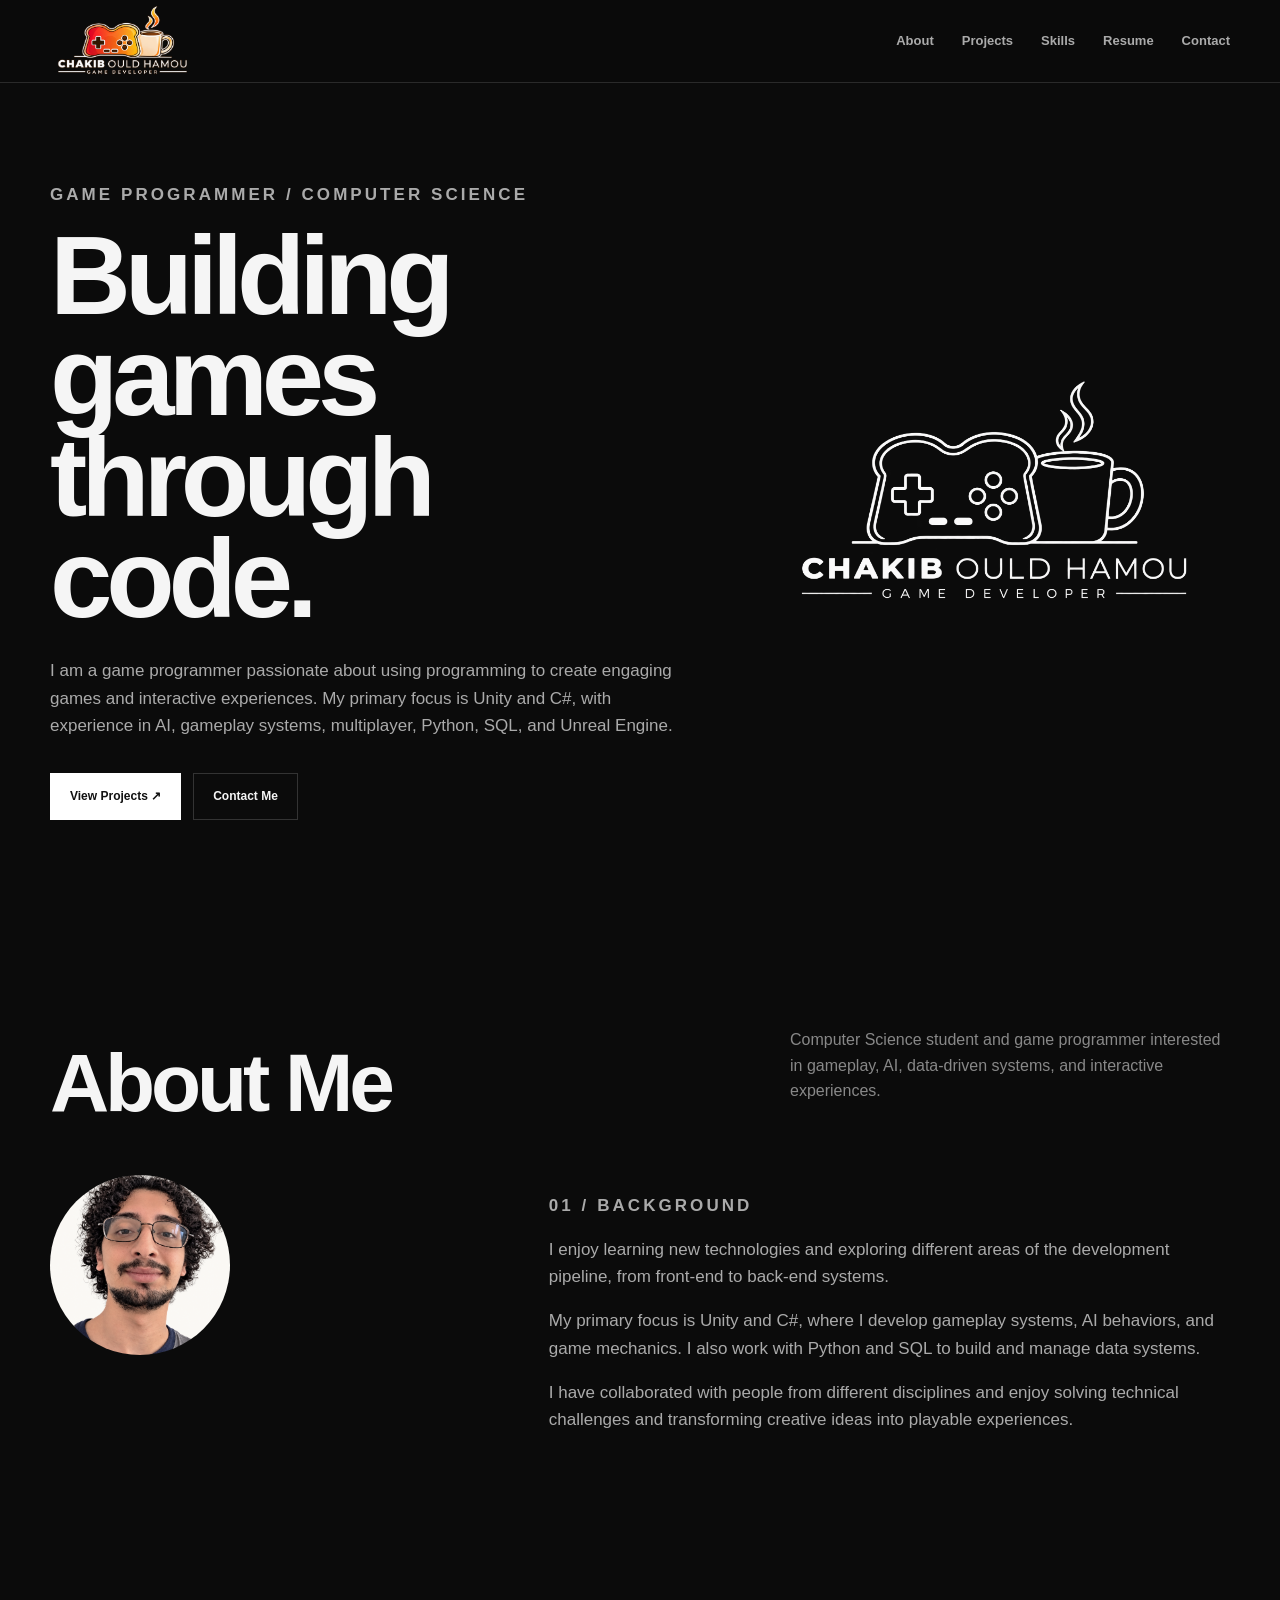
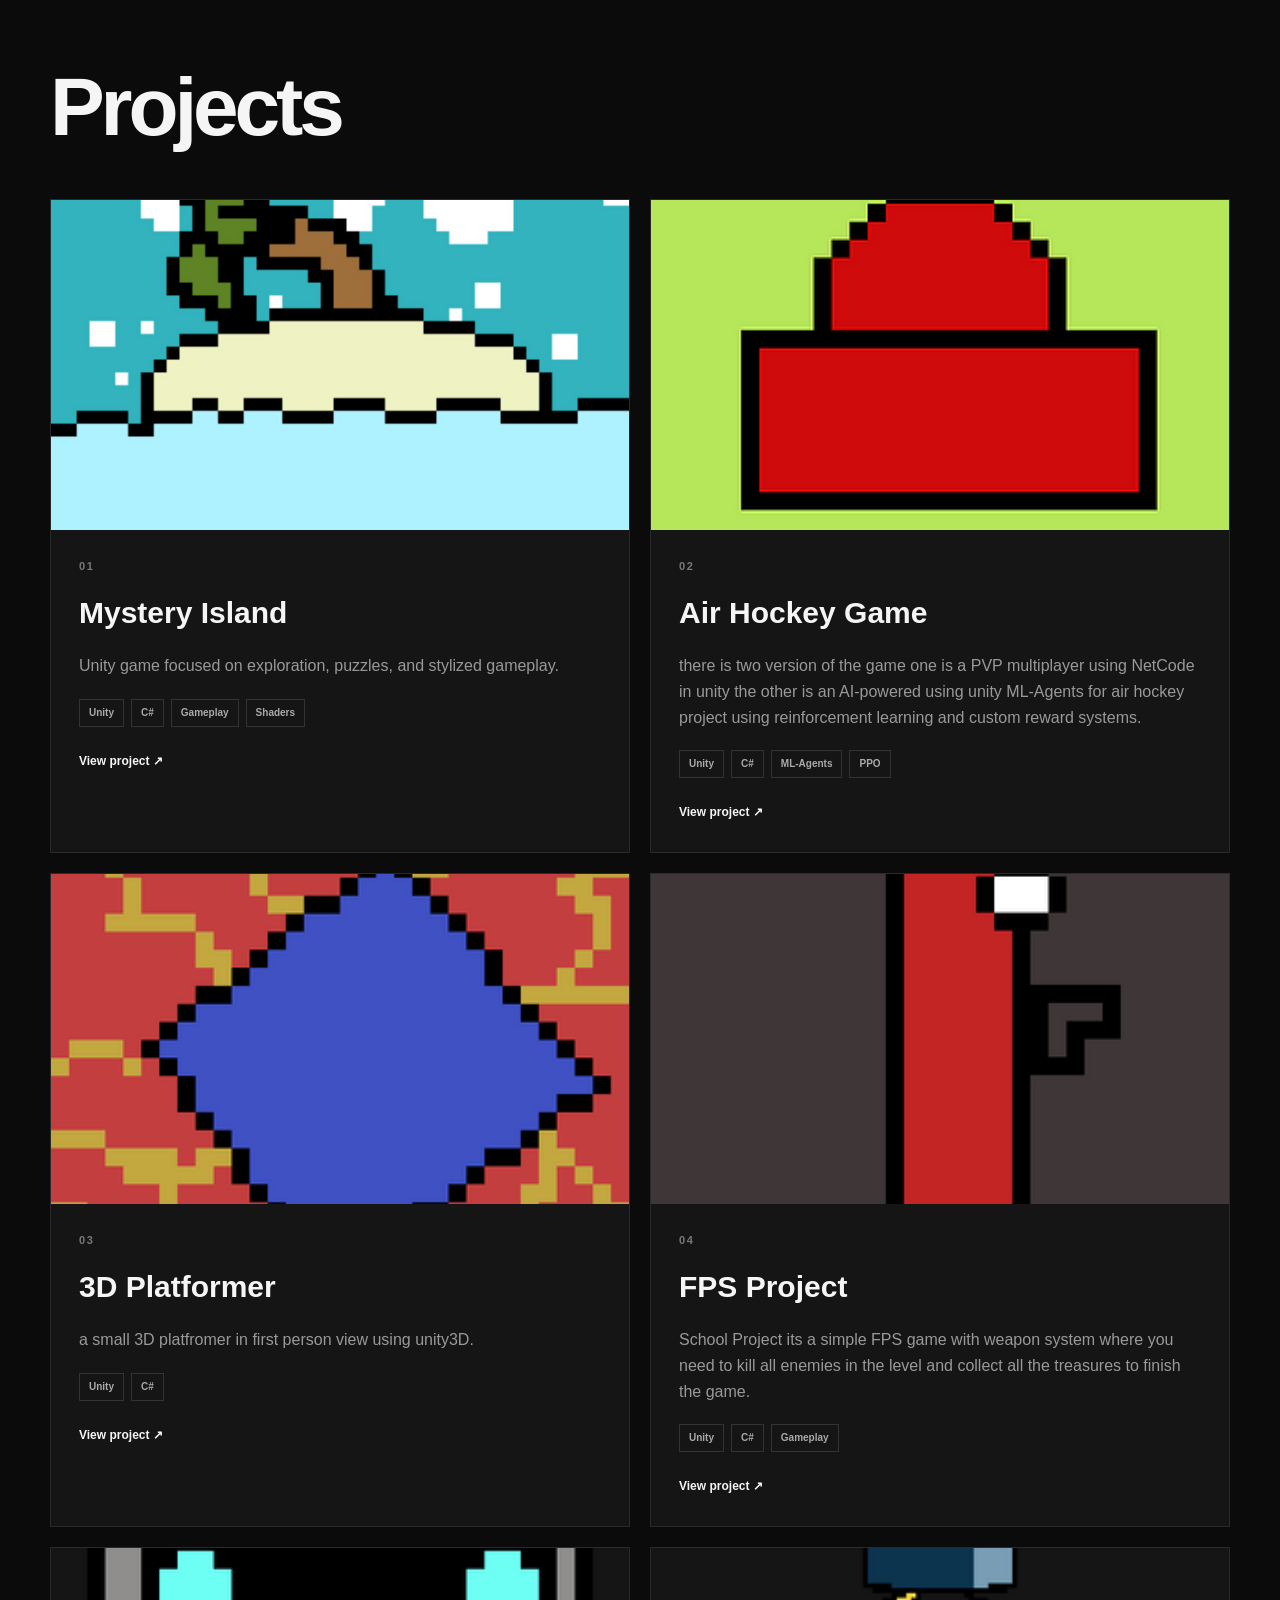
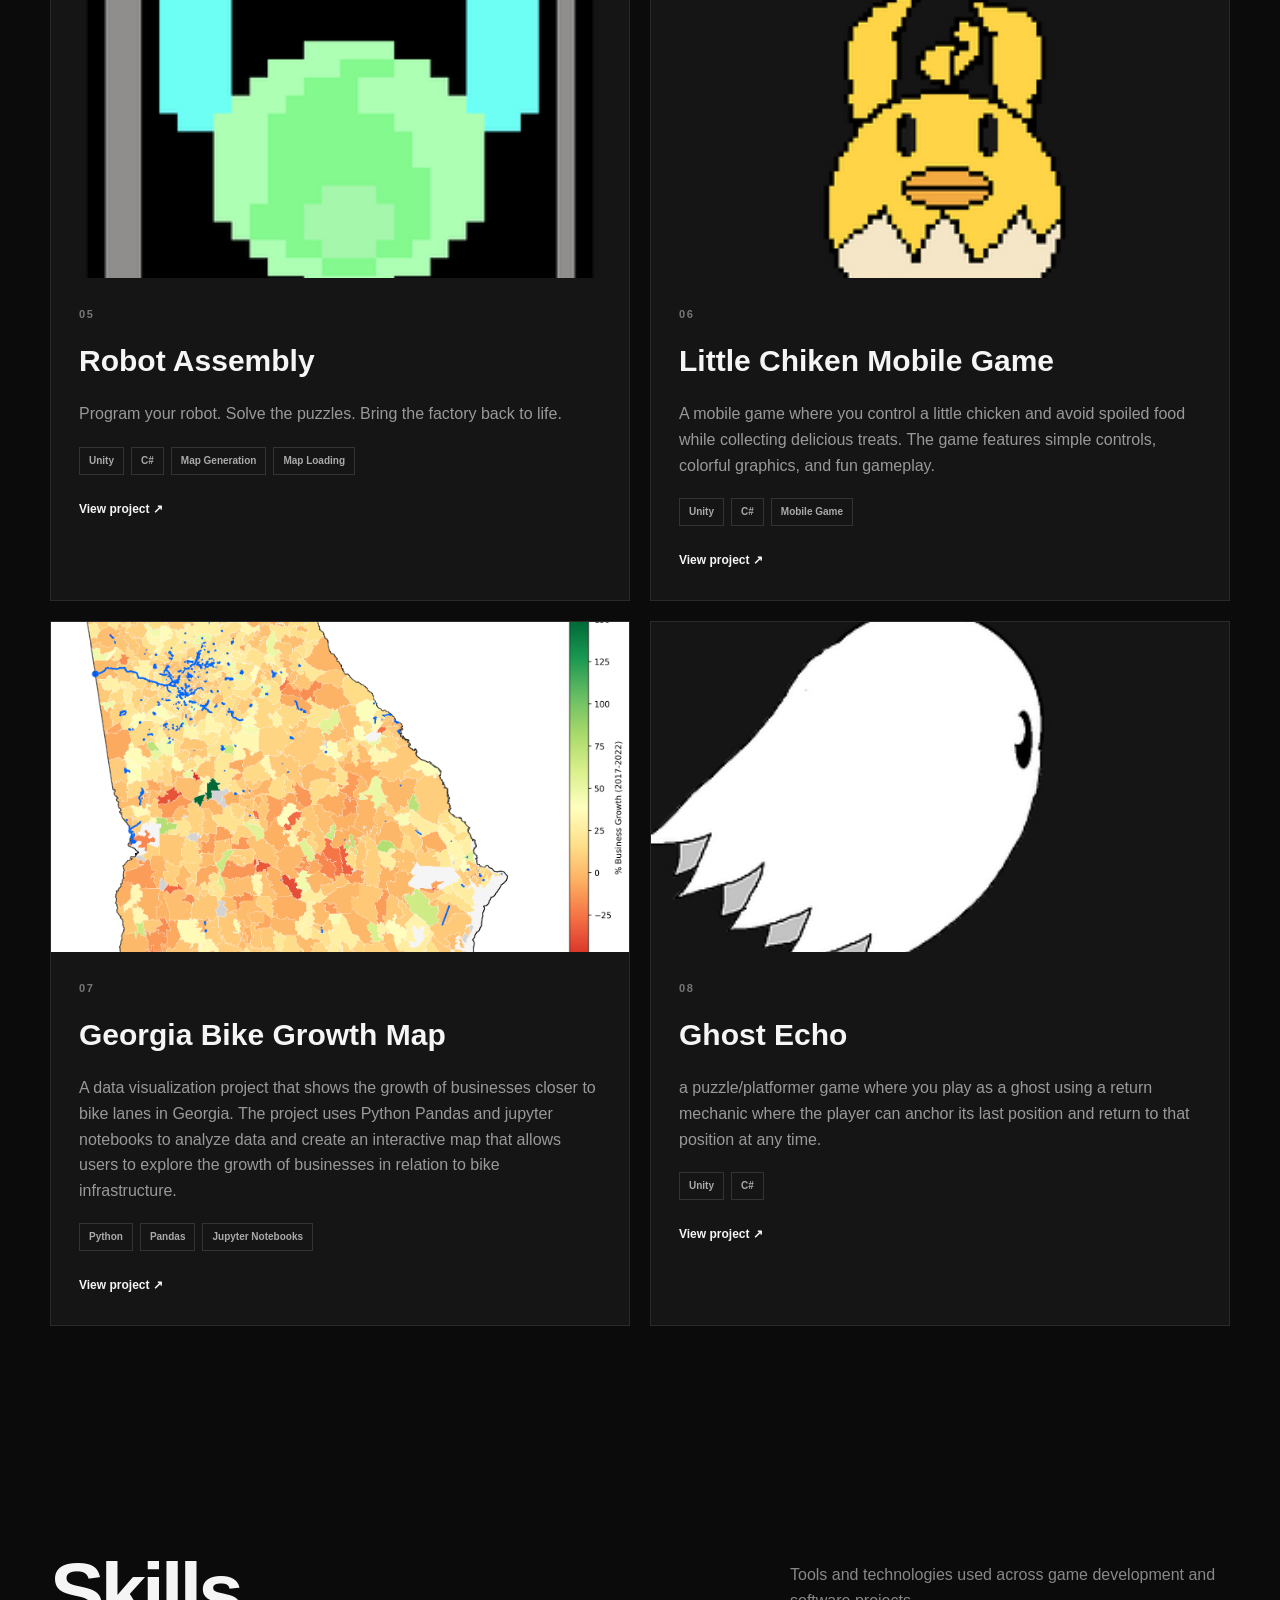
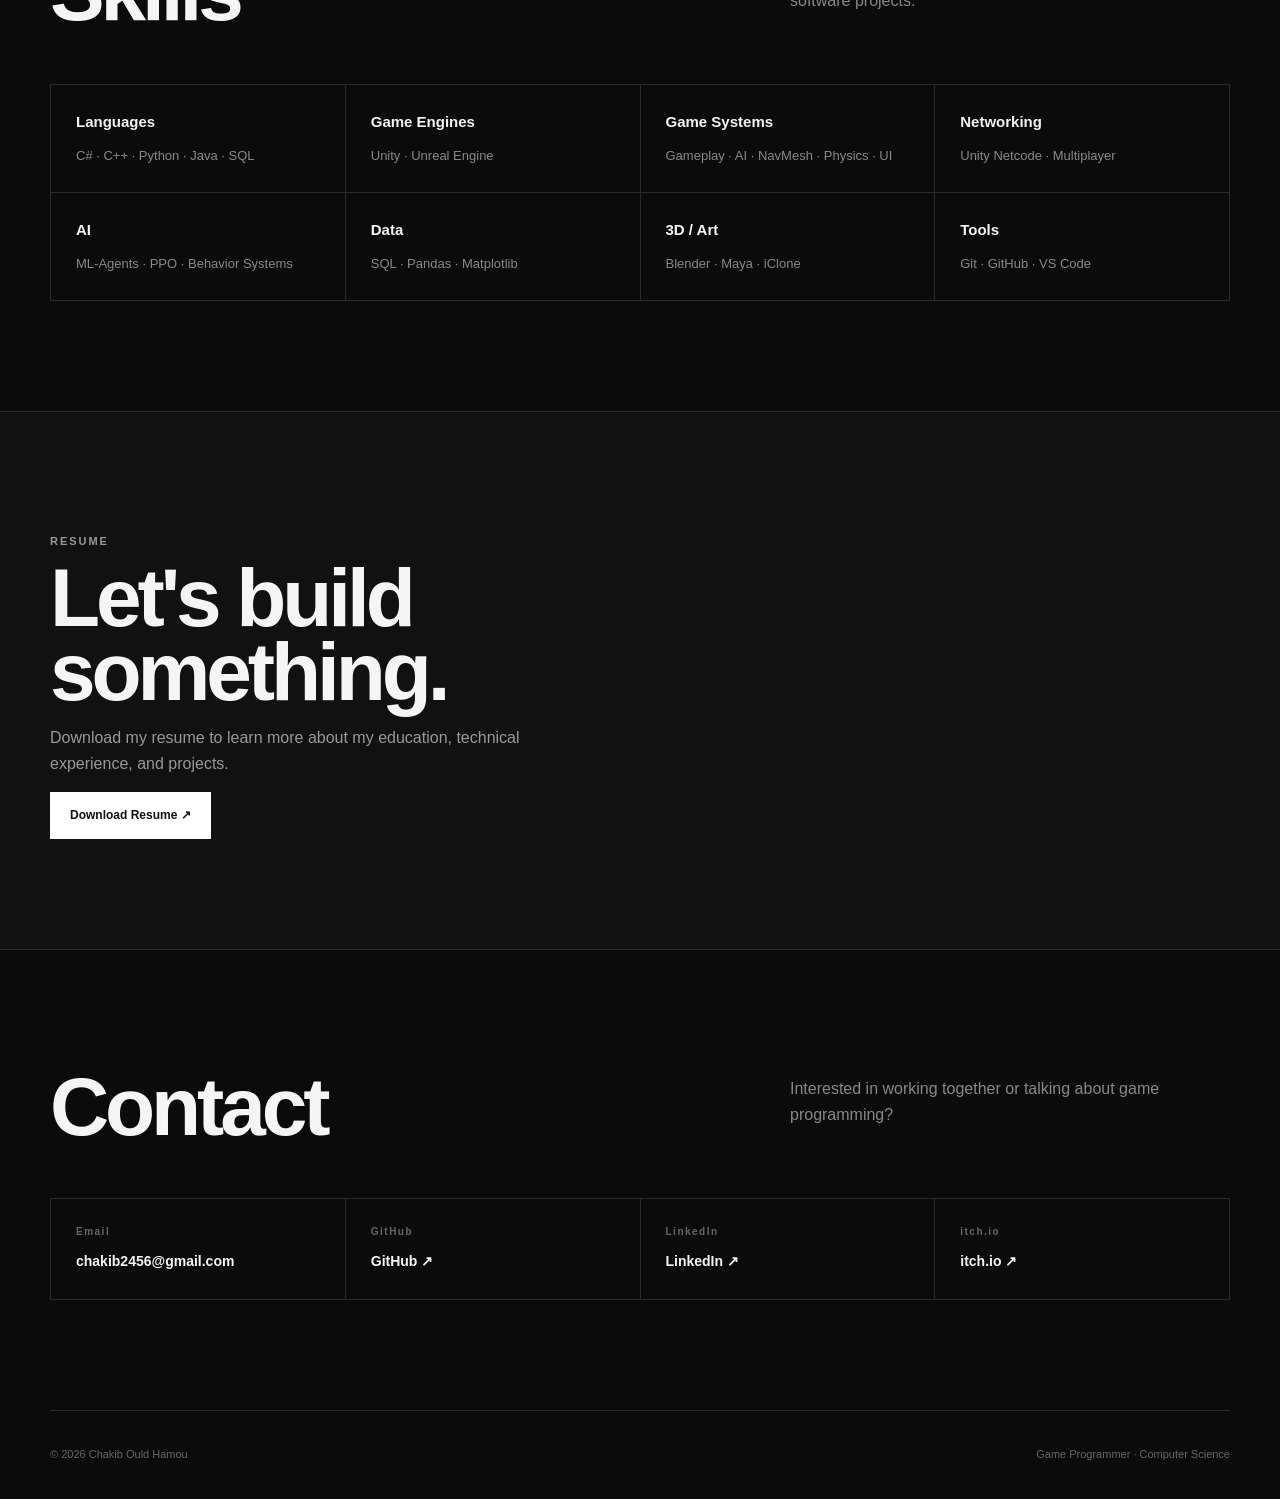
<file: index.html>
<!doctype html>
<html lang="en">
  <head>
    <meta charset="utf-8">
    <meta name="viewport" content="width=device-width,initial-scale=1">
    <title>
      Chakib Ould Hamou — Game Programmer
    </title>
    <link rel="stylesheet" href="style.css">
  </head>
  <body>
    <header class="site-header">
      <div class="container header-inner">
        <a class="brand" href="#home">
          <img src="assets/logoColor.png" alt="Chakib Ould Hamou">
        </a>
        <button class="menu-toggle">
          ☰
        </button>
        <nav class="nav">
          <a href="#about">
            About
          </a>
          <a href="#projects">
            Projects
          </a>
          <a href="#skills">
            Skills
          </a>
          <a href="#resume">
            Resume
          </a>
          <a href="#contact">
            Contact
          </a>
        </nav>
      </div>
    </header>
    <main>
      <section class="hero container" id="home">
        <div>
          <p class="eyebrow">
            Game Programmer / Computer Science
          </p>
          <h1>
            Building games
            <br>
            through code.
          </h1>
          <p>
            I am a game programmer passionate about using programming to create engaging games and interactive experiences. My primary focus is Unity and C#, with experience in AI, gameplay systems, multiplayer, Python, SQL, and Unreal Engine.
          </p>
          <div class="hero-actions">
            <a class="button button-dark" href="#projects">
              View Projects ↗
            </a>
            <a class="button button-outline" href="#contact">
              Contact Me
            </a>
          </div>
        </div>
        <div class="hero-logo">
          <img src="assets/logo.png" alt="Game Developer logo">
        </div>
     </section>
     <section class="section" id="about">
      <div class="container">

      <div class="section-heading">
      <h2>
        About Me
      </h2>

      <p>
        Computer Science student and game programmer interested in gameplay,
        AI, data-driven systems, and interactive experiences.
      </p>
      </div>


    <div class="about-grid">

      <!-- Picture on the left -->

      <div class="about-image">
        <img
          src="assets/chaPics.png"
          alt="Chakib Ould Hamou"
        >
      </div>


      <!-- About text on the right -->

      <div class="about-copy">

        <p class="eyebrow">
          01 / Background
        </p>

        <p>
          I enjoy learning new technologies and exploring different areas
          of the development pipeline, from front-end to back-end systems.
        </p>

        <p>
          My primary focus is Unity and C#, where I develop gameplay systems,
          AI behaviors, and game mechanics. I also work with Python and SQL
          to build and manage data systems.
        </p>

        <p>
          I have collaborated with people from different disciplines and
          enjoy solving technical challenges and transforming creative ideas
          into playable experiences.
        </p>

      </div>

    </div>

  </div>
</section>
      <section class="section" id="projects">
        <div class="container">
          <div class="section-heading">
            <h2>
              Projects
            </h2>
            
          </div>
          <div class="project-grid">
            <article class="project-card">
              <div class="project-visual">
                <img src="assets/MysteryIsle.png" alt="Mystery Island image placeholder">
              </div>
              <div class="project-info">
                <p class="project-number">
                  01
                </p>
                <h3>
                  Mystery Island
                </h3>
                <p>
                  Unity game focused on exploration, puzzles, and stylized gameplay.
                </p>
                <div class="tags">
                  <span>
                    Unity
                  </span>
                  <span>
                    C#
                  </span>
                  <span>
                    Gameplay
                  </span>
                  <span>
                    Shaders
                  </span>
                </div>
                <a href="projects/project-01.html" class="text-link">
                  View project ↗
                </a>
              </div>
            </article>
            <article class="project-card">
              <div class="project-visual">
                <img src="assets/AirHokeyPvP.png" alt="Air Hockey AI image placeholder">
              </div>
              <div class="project-info">
                <p class="project-number">
                  02
                </p>
                <h3>
                  Air Hockey Game
                </h3>
                <p>
                  there is two version of the game one is a PVP multiplayer using NetCode in unity the other is an AI-powered using unity ML-Agents for air hockey project using reinforcement learning and custom reward systems.
                </p>
                <div class="tags">
                  <span>
                    Unity
                  </span>
                  <span>
                    C#
                  </span>
                  <span>
                    ML-Agents
                  </span>
                  <span>
                    PPO
                  </span>
                </div>
                <a href="projects/project-02.html" class="text-link">
                  View project ↗
                </a>
              </div>
            </article>
            <article class="project-card">
              <div class="project-visual">
                <img src="assets/CubeQuest.png" alt="3D Platformer image placeholder">
              </div>
              <div class="project-info">
                <p class="project-number">
                  03
                </p>
                <h3>
                  3D Platformer 
                </h3>
                <p>
                  a small 3D platfromer in first person view using unity3D.
                </p>
                <div class="tags">
                  <span>
                    Unity
                  </span>
                  <span>
                    C#
                  </span>
                </div>
                <a href="projects/project-03.html" class="text-link">
                  View project ↗
                </a>
              </div>
            </article>
            <article class="project-card">
              <div class="project-visual">
                <img src="assets/FPS.png" >
              </div>
              <div class="project-info">
                <p class="project-number">
                  04
                </p>
                <h3>
                  FPS Project
                </h3>
                <p>
                 School Project its a simple FPS game with weapon system where you need to kill all enemies in the level and collect all the treasures to finish the game.
                <div class="tags">
                  <span>
                    Unity
                  </span>
                  <span>
                    C#
                  </span>
                  <span>
                    Gameplay
                  </span>
            
                </div>
                <a href="projects/project-04.html" class="text-link">
                  View project ↗
                </a>
              </div>
            </article>
            <article class="project-card">
              <div class="project-visual">
                <img src="assets/robot.png" alt="Radio Revolution image placeholder">
              </div>
              <div class="project-info">
                <p class="project-number">
                  05
                </p>
                <h3>
                  Robot Assembly
                </h3>
                <p>
                  Program your robot. Solve the puzzles. Bring the factory back to life.
                </p>
                <div class="tags">
                  <span>
                    Unity
                  </span>
                  <span>
                    C#
                  </span>
                  <span>
                    Map Generation
                  </span>
                  <span>
                    Map Loading
                  </span>
                </div>
                <a href="projects/project-05.html" class="text-link">
                  View project ↗
                </a>
              </div>
            </article>
            <article class="project-card">
              <div class="project-visual">
                <img src="assets/LittleChiken.png" alt="Procedural Gecko Controller image placeholder">
              </div>
              <div class="project-info">
                <p class="project-number">
                  06
                </p>
                <h3>
                  Little Chiken Mobile Game
                </h3>
                <p>
                  A mobile game where you control a little chicken and avoid spoiled food while collecting delicious treats. The game features simple controls, colorful graphics, and fun gameplay.
                </p>
                <div class="tags">
                  <span>
                    Unity
                  </span>
                  <span>
                    C#
                  </span>
                  <span>
                    Mobile Game
                  </span>
                </div>
                <a href="projects/project-06.html" class="text-link">
                  View project ↗
                </a>
              </div>
            </article>
                 <article class="project-card">
              <div class="project-visual">
                <img src="assets/georgia_bike_growth_map.png" alt="Georgia Bike Growth Map image placeholder">
              </div>
              <div class="project-info">
                <p class="project-number">
                  07
                </p>
                <h3>
                  Georgia Bike Growth Map
                </h3>
                <p>
                  A data visualization project that shows the growth of businesses closer to bike lanes in Georgia. The project uses Python Pandas and jupyter notebooks to analyze data and create an interactive map that allows users to explore the growth of businesses in relation to bike infrastructure.
                </p>
                <div class="tags">
                  <span>
                    Python
                  </span>
                  <span>
                    Pandas
                  </span>  
                  <span>
                    Jupyter Notebooks
                  </span>
                </div>
                <a href="projects/project-07.html" class="text-link">
                  View project ↗
                </a>
              </div>
            </article>
              <article class="project-card">
              <div class="project-visual">
                <img src="assets/Ghost.png" alt="Procedural Gecko Controller image placeholder">
              </div>
              <div class="project-info">
                <p class="project-number">
                  08
                </p>
                <h3>
                  Ghost Echo
                </h3>
                <p>
                 a puzzle/platformer game where you play as a ghost using a return mechanic where the player can anchor its last position and return to that position at any time.
                </p>
                <div class="tags">
                  <span>
                    Unity
                  </span>
                  <span>
                    C#
                  </span>
                </div>
                <a href="projects/project-08.html" class="text-link">
                  View project ↗
                </a>
              </div>
            </article>
          </div>
        </div>
      </section>
      <section class="section" id="skills">
        <div class="container">
          <div class="section-heading">
            <h2>
              Skills
            </h2>
            <p>
              Tools and technologies used across game development and software projects.
            </p>
          </div>
          <div class="skills-grid">
            <div class="skill-box">
              <h3>
                Languages
              </h3>
              <p>
                C# · C++ · Python · Java · SQL
              </p>
            </div>
            <div class="skill-box">
              <h3>
                Game Engines
              </h3>
              <p>
                Unity · Unreal Engine
              </p>
            </div>
            <div class="skill-box">
              <h3>
                Game Systems
              </h3>
              <p>
                Gameplay · AI · NavMesh · Physics · UI
              </p>
            </div>
            <div class="skill-box">
              <h3>
                Networking
              </h3>
              <p>
                Unity Netcode · Multiplayer
              </p>
            </div>
            <div class="skill-box">
              <h3>
                AI
              </h3>
              <p>
                ML-Agents · PPO · Behavior Systems
              </p>
            </div>
            <div class="skill-box">
              <h3>
                Data
              </h3>
              <p>
                SQL · Pandas · Matplotlib
              </p>
            </div>
            <div class="skill-box">
              <h3>
                3D / Art
              </h3>
              <p>
                Blender · Maya · iClone
              </p>
            </div>
            <div class="skill-box">
              <h3>
                Tools
              </h3>
              <p>
                Git · GitHub · VS Code
              </p>
            </div>
          </div>
        </div>
      </section>
      <section class="section resume" id="resume">
        <div class="container resume-grid">
          <div>
            <p class="eyebrow">
              Resume
            </p>
            <h2>
              Let's build
              <br>
              something.
            </h2>
            <p>
              Download my resume to learn more about my education, technical experience, and projects.
            </p>
            <a class="button button-dark" href="assets/Document/Resume_Doc.zip" target="_blank" rel="noopener noreferrer">
              Download Resume ↗
            </a>
          </div>
          <div>
          </div>
        </div>
      </section>
      <section class="section" id="contact">
        <div class="container">
          <div class="section-heading">
            <h2>
              Contact
            </h2>
            <p>
              Interested in working together or talking about game programming?
            </p>
          </div>
          <div class="contact-grid">
            <div class="contact-item">
              <small>
                Email
              </small>
              <a href="mailto:chakib2456@gmail.com">
                chakib2456@gmail.com
              </a>
            </div>
            <div class="contact-item">
              <small>
                GitHub
              </small>
              <a href="https://github.com/chakib2456?tab=repositories">
                GitHub ↗
              </a>
            </div>
            <div class="contact-item">
              <small>
                LinkedIn
              </small>
              <a href="https://www.linkedin.com/in/chakib-ouldhamou/">
                LinkedIn ↗
              </a>
            </div>
            <div class="contact-item">
              <small>
                itch.io
              </small>
              <a href="https://chakib2456.itch.io/">
                itch.io ↗
              </a>
            </div>
          </div>
        </div>
      </section>
    </main>
    <footer class="container footer">
      <span>
        © 2026 Chakib Ould Hamou
      </span>
      <span>
        Game Programmer · Computer Science
      </span>
    </footer>
    <script src="script.js">
    </script>
  </body>
</html>
</file>
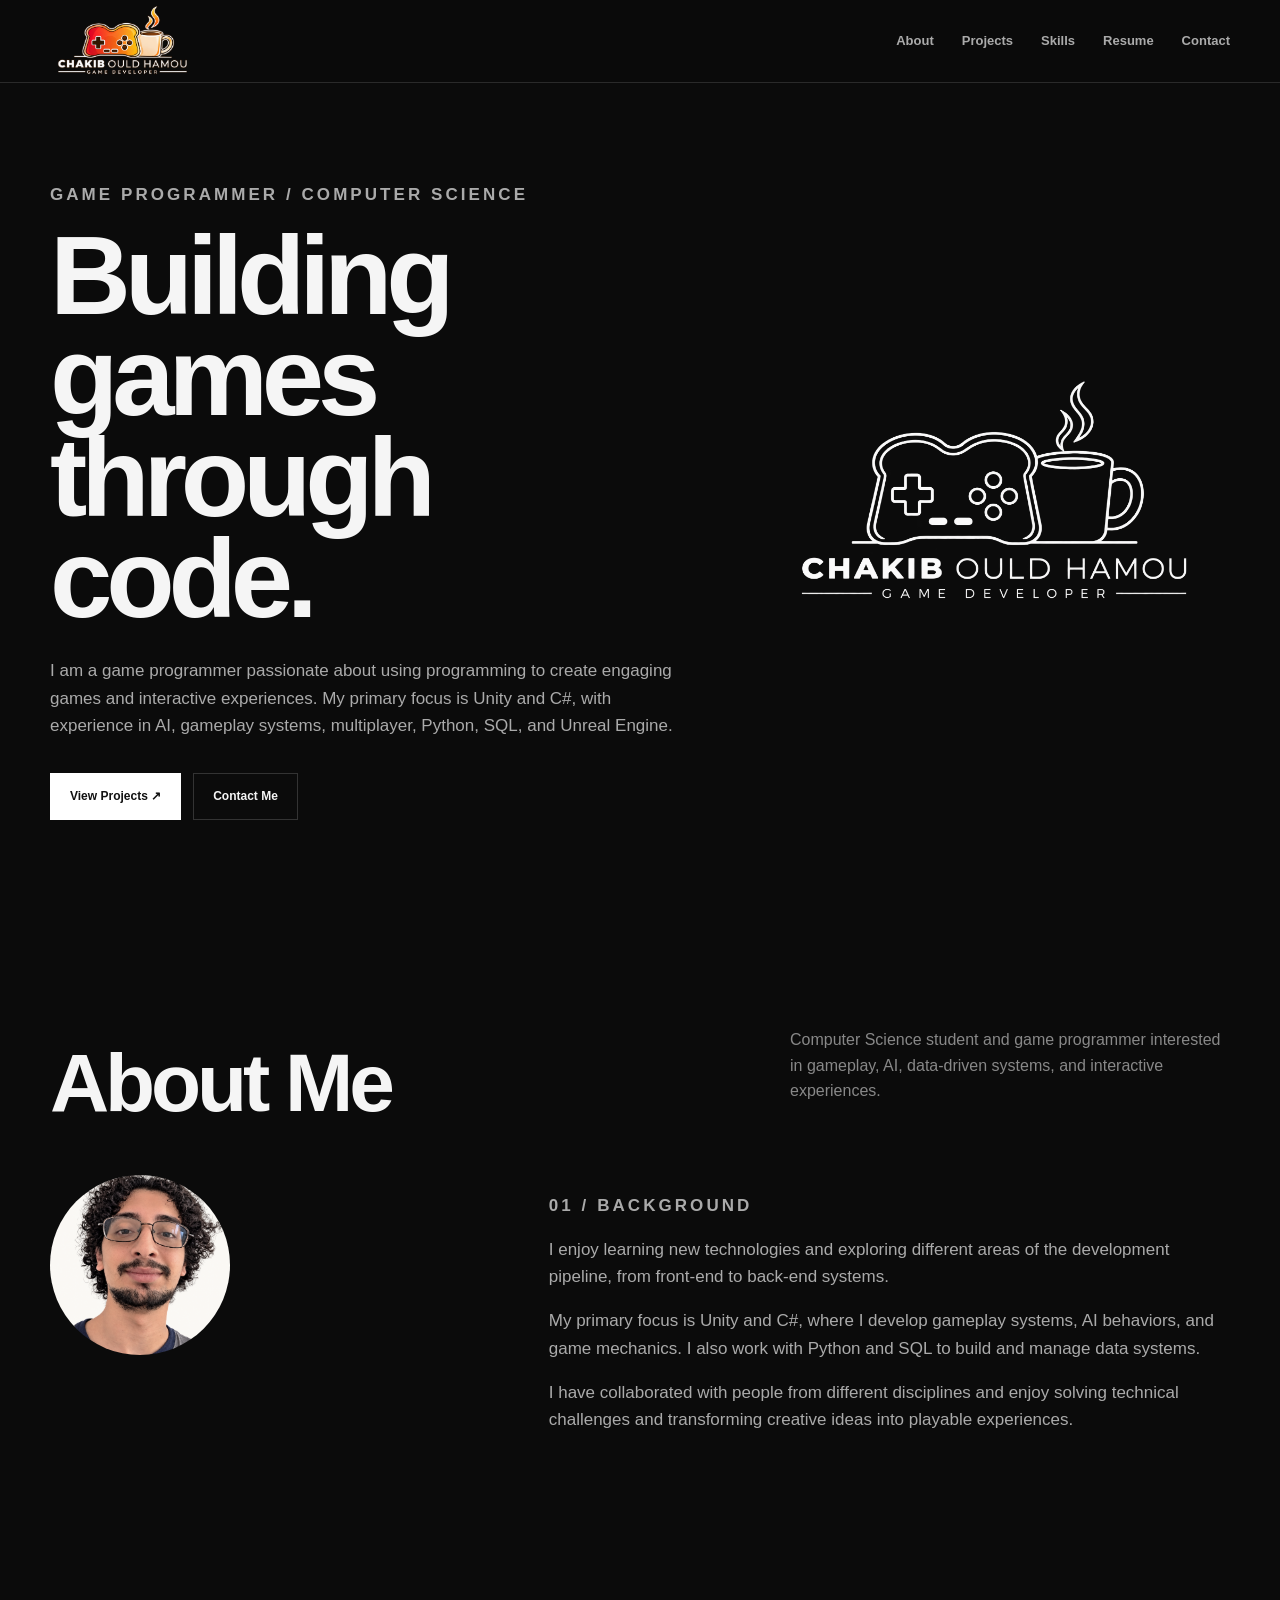
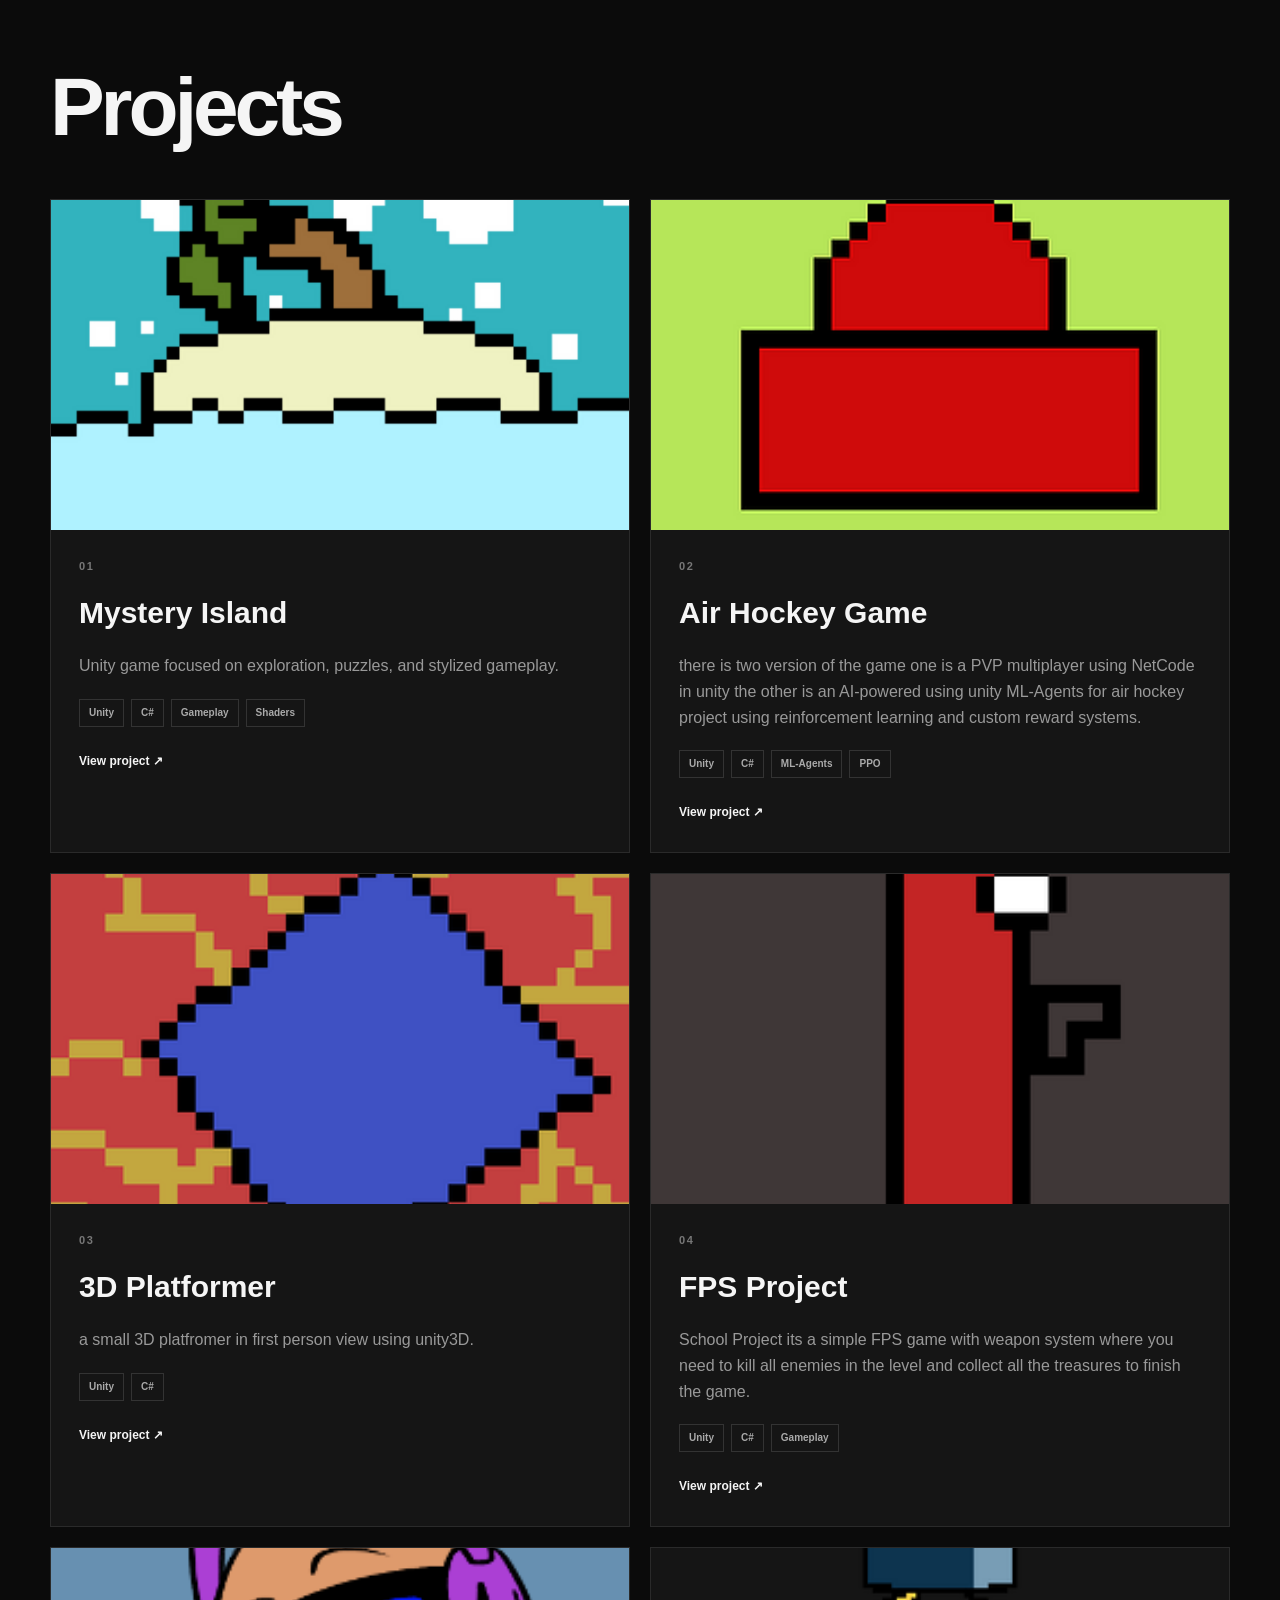
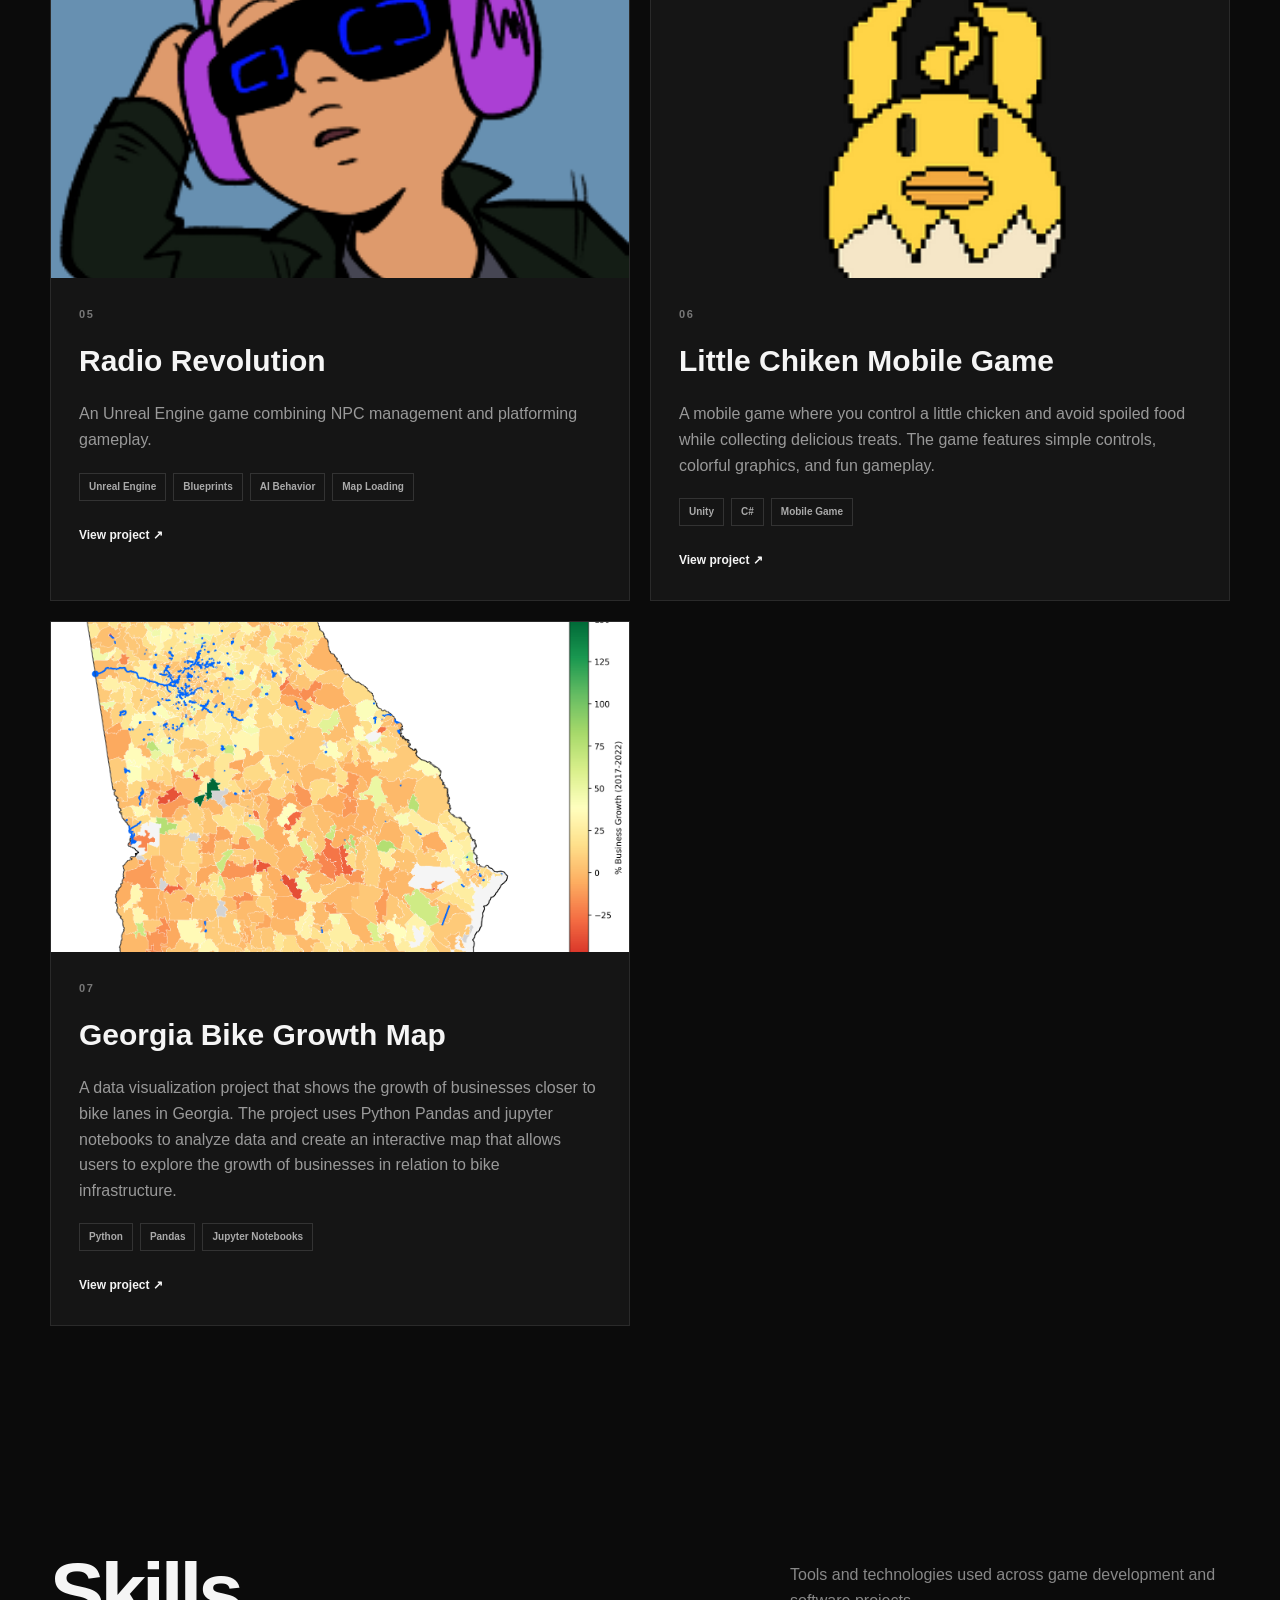
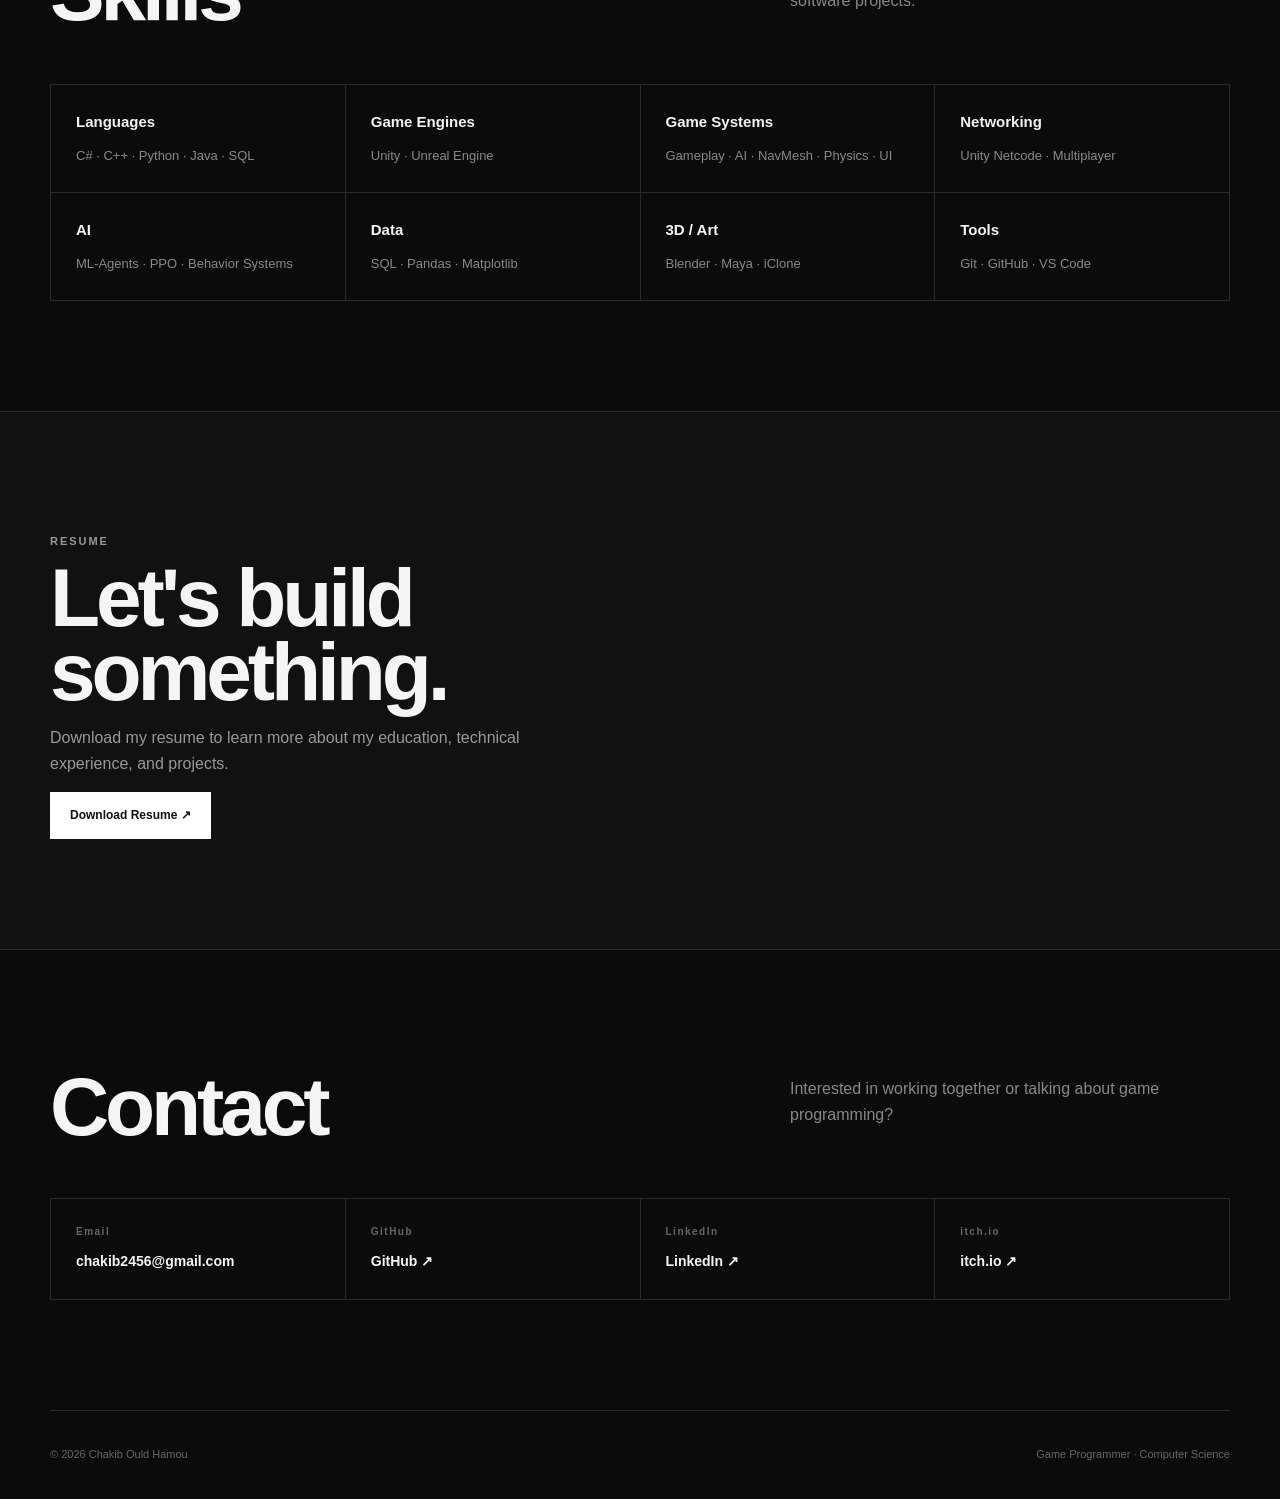
<file: Website/index.html>
<!doctype html>
<html lang="en">
  <head>
    <meta charset="utf-8">
    <meta name="viewport" content="width=device-width,initial-scale=1">
    <title>
      Chakib Ould Hamou — Game Programmer
    </title>
    <link rel="stylesheet" href="style.css">
  </head>
  <body>
    <header class="site-header">
      <div class="container header-inner">
        <a class="brand" href="#home">
          <img src="assets/logoColor.png" alt="Chakib Ould Hamou">
        </a>
        <button class="menu-toggle">
          ☰
        </button>
        <nav class="nav">
          <a href="#about">
            About
          </a>
          <a href="#projects">
            Projects
          </a>
          <a href="#skills">
            Skills
          </a>
          <a href="#resume">
            Resume
          </a>
          <a href="#contact">
            Contact
          </a>
        </nav>
      </div>
    </header>
    <main>
      <section class="hero container" id="home">
        <div>
          <p class="eyebrow">
            Game Programmer / Computer Science
          </p>
          <h1>
            Building games
            <br>
            through code.
          </h1>
          <p>
            I am a game programmer passionate about using programming to create engaging games and interactive experiences. My primary focus is Unity and C#, with experience in AI, gameplay systems, multiplayer, Python, SQL, and Unreal Engine.
          </p>
          <div class="hero-actions">
            <a class="button button-dark" href="#projects">
              View Projects ↗
            </a>
            <a class="button button-outline" href="#contact">
              Contact Me
            </a>
          </div>
        </div>
        <div class="hero-logo">
          <img src="assets/logo.png" alt="Game Developer logo">
        </div>
     </section>
     <section class="section" id="about">
      <div class="container">

      <div class="section-heading">
      <h2>
        About Me
      </h2>

      <p>
        Computer Science student and game programmer interested in gameplay,
        AI, data-driven systems, and interactive experiences.
      </p>
      </div>


    <div class="about-grid">

      <!-- Picture on the left -->

      <div class="about-image">
        <img
          src="assets/chaPics.png"
          alt="Chakib Ould Hamou"
        >
      </div>


      <!-- About text on the right -->

      <div class="about-copy">

        <p class="eyebrow">
          01 / Background
        </p>

        <p>
          I enjoy learning new technologies and exploring different areas
          of the development pipeline, from front-end to back-end systems.
        </p>

        <p>
          My primary focus is Unity and C#, where I develop gameplay systems,
          AI behaviors, and game mechanics. I also work with Python and SQL
          to build and manage data systems.
        </p>

        <p>
          I have collaborated with people from different disciplines and
          enjoy solving technical challenges and transforming creative ideas
          into playable experiences.
        </p>

      </div>

    </div>

  </div>
</section>
      <section class="section" id="projects">
        <div class="container">
          <div class="section-heading">
            <h2>
              Projects
            </h2>
            
          </div>
          <div class="project-grid">
            <article class="project-card">
              <div class="project-visual">
                <img src="assets/MysteryIsle.png" alt="Mystery Island image placeholder">
              </div>
              <div class="project-info">
                <p class="project-number">
                  01
                </p>
                <h3>
                  Mystery Island
                </h3>
                <p>
                  Unity game focused on exploration, puzzles, and stylized gameplay.
                </p>
                <div class="tags">
                  <span>
                    Unity
                  </span>
                  <span>
                    C#
                  </span>
                  <span>
                    Gameplay
                  </span>
                  <span>
                    Shaders
                  </span>
                </div>
                <a href="projects/project-01.html" class="text-link">
                  View project ↗
                </a>
              </div>
            </article>
            <article class="project-card">
              <div class="project-visual">
                <img src="assets/AirHokeyPvP.png" alt="Air Hockey AI image placeholder">
              </div>
              <div class="project-info">
                <p class="project-number">
                  02
                </p>
                <h3>
                  Air Hockey Game
                </h3>
                <p>
                  there is two version of the game one is a PVP multiplayer using NetCode in unity the other is an AI-powered using unity ML-Agents for air hockey project using reinforcement learning and custom reward systems.
                </p>
                <div class="tags">
                  <span>
                    Unity
                  </span>
                  <span>
                    C#
                  </span>
                  <span>
                    ML-Agents
                  </span>
                  <span>
                    PPO
                  </span>
                </div>
                <a href="projects/project-02.html" class="text-link">
                  View project ↗
                </a>
              </div>
            </article>
            <article class="project-card">
              <div class="project-visual">
                <img src="assets/CubeQuest.png" alt="3D Platformer image placeholder">
              </div>
              <div class="project-info">
                <p class="project-number">
                  03
                </p>
                <h3>
                  3D Platformer 
                </h3>
                <p>
                  a small 3D platfromer in first person view using unity3D.
                </p>
                <div class="tags">
                  <span>
                    Unity
                  </span>
                  <span>
                    C#
                  </span>
                </div>
                <a href="projects/project-03.html" class="text-link">
                  View project ↗
                </a>
              </div>
            </article>
            <article class="project-card">
              <div class="project-visual">
                <img src="assets/FPS.png" >
              </div>
              <div class="project-info">
                <p class="project-number">
                  04
                </p>
                <h3>
                  FPS Project
                </h3>
                <p>
                 School Project its a simple FPS game with weapon system where you need to kill all enemies in the level and collect all the treasures to finish the game.
                <div class="tags">
                  <span>
                    Unity
                  </span>
                  <span>
                    C#
                  </span>
                  <span>
                    Gameplay
                  </span>
            
                </div>
                <a href="projects/project-04.html" class="text-link">
                  View project ↗
                </a>
              </div>
            </article>
            <article class="project-card">
              <div class="project-visual">
                <img src="assets/RadioRev.png" alt="Radio Revolution image placeholder">
              </div>
              <div class="project-info">
                <p class="project-number">
                  05
                </p>
                <h3>
                  Radio Revolution
                </h3>
                <p>
                  An Unreal Engine game combining NPC management and platforming gameplay.
                </p>
                <div class="tags">
                  <span>
                    Unreal Engine
                  </span>
                  <span>
                    Blueprints
                  </span>
                  <span>
                    AI Behavior
                  </span>
                  <span>
                    Map Loading
                  </span>
                </div>
                <a href="projects/project-05.html" class="text-link">
                  View project ↗
                </a>
              </div>
            </article>
            <article class="project-card">
              <div class="project-visual">
                <img src="assets/LittleChiken.png" alt="Procedural Gecko Controller image placeholder">
              </div>
              <div class="project-info">
                <p class="project-number">
                  06
                </p>
                <h3>
                  Little Chiken Mobile Game
                </h3>
                <p>
                  A mobile game where you control a little chicken and avoid spoiled food while collecting delicious treats. The game features simple controls, colorful graphics, and fun gameplay.
                </p>
                <div class="tags">
                  <span>
                    Unity
                  </span>
                  <span>
                    C#
                  </span>
                  <span>
                    Mobile Game
                  </span>
                </div>
                <a href="projects/project-06.html" class="text-link">
                  View project ↗
                </a>
              </div>
            </article>
                 <article class="project-card">
              <div class="project-visual">
                <img src="assets/georgia_bike_growth_map.png" alt="Georgia Bike Growth Map image placeholder">
              </div>
              <div class="project-info">
                <p class="project-number">
                  07
                </p>
                <h3>
                  Georgia Bike Growth Map
                </h3>
                <p>
                  A data visualization project that shows the growth of businesses closer to bike lanes in Georgia. The project uses Python Pandas and jupyter notebooks to analyze data and create an interactive map that allows users to explore the growth of businesses in relation to bike infrastructure.
                </p>
                <div class="tags">
                  <span>
                    Python
                  </span>
                  <span>
                    Pandas
                  </span>  
                  <span>
                    Jupyter Notebooks
                  </span>
                </div>
                <a href="projects/project-07.html" class="text-link">
                  View project ↗
                </a>
              </div>
            </article>
          </div>
        </div>
      </section>
      <section class="section" id="skills">
        <div class="container">
          <div class="section-heading">
            <h2>
              Skills
            </h2>
            <p>
              Tools and technologies used across game development and software projects.
            </p>
          </div>
          <div class="skills-grid">
            <div class="skill-box">
              <h3>
                Languages
              </h3>
              <p>
                C# · C++ · Python · Java · SQL
              </p>
            </div>
            <div class="skill-box">
              <h3>
                Game Engines
              </h3>
              <p>
                Unity · Unreal Engine
              </p>
            </div>
            <div class="skill-box">
              <h3>
                Game Systems
              </h3>
              <p>
                Gameplay · AI · NavMesh · Physics · UI
              </p>
            </div>
            <div class="skill-box">
              <h3>
                Networking
              </h3>
              <p>
                Unity Netcode · Multiplayer
              </p>
            </div>
            <div class="skill-box">
              <h3>
                AI
              </h3>
              <p>
                ML-Agents · PPO · Behavior Systems
              </p>
            </div>
            <div class="skill-box">
              <h3>
                Data
              </h3>
              <p>
                SQL · Pandas · Matplotlib
              </p>
            </div>
            <div class="skill-box">
              <h3>
                3D / Art
              </h3>
              <p>
                Blender · Maya · iClone
              </p>
            </div>
            <div class="skill-box">
              <h3>
                Tools
              </h3>
              <p>
                Git · GitHub · VS Code
              </p>
            </div>
          </div>
        </div>
      </section>
      <section class="section resume" id="resume">
        <div class="container resume-grid">
          <div>
            <p class="eyebrow">
              Resume
            </p>
            <h2>
              Let's build
              <br>
              something.
            </h2>
            <p>
              Download my resume to learn more about my education, technical experience, and projects.
            </p>
            <a class="button button-dark" href="assets/Document/Resume_Doc.zip" target="_blank" rel="noopener noreferrer">
              Download Resume ↗
            </a>
          </div>
          <div>
          </div>
        </div>
      </section>
      <section class="section" id="contact">
        <div class="container">
          <div class="section-heading">
            <h2>
              Contact
            </h2>
            <p>
              Interested in working together or talking about game programming?
            </p>
          </div>
          <div class="contact-grid">
            <div class="contact-item">
              <small>
                Email
              </small>
              <a href="mailto:chakib2456@gmail.com">
                chakib2456@gmail.com
              </a>
            </div>
            <div class="contact-item">
              <small>
                GitHub
              </small>
              <a href="https://github.com/chakib2456?tab=repositories">
                GitHub ↗
              </a>
            </div>
            <div class="contact-item">
              <small>
                LinkedIn
              </small>
              <a href="https://www.linkedin.com/in/chakib-ouldhamou/">
                LinkedIn ↗
              </a>
            </div>
            <div class="contact-item">
              <small>
                itch.io
              </small>
              <a href="https://chakib2456.itch.io/">
                itch.io ↗
              </a>
            </div>
          </div>
        </div>
      </section>
    </main>
    <footer class="container footer">
      <span>
        © 2026 Chakib Ould Hamou
      </span>
      <span>
        Game Programmer · Computer Science
      </span>
    </footer>
    <script src="script.js">
    </script>
  </body>
</html>
</file>
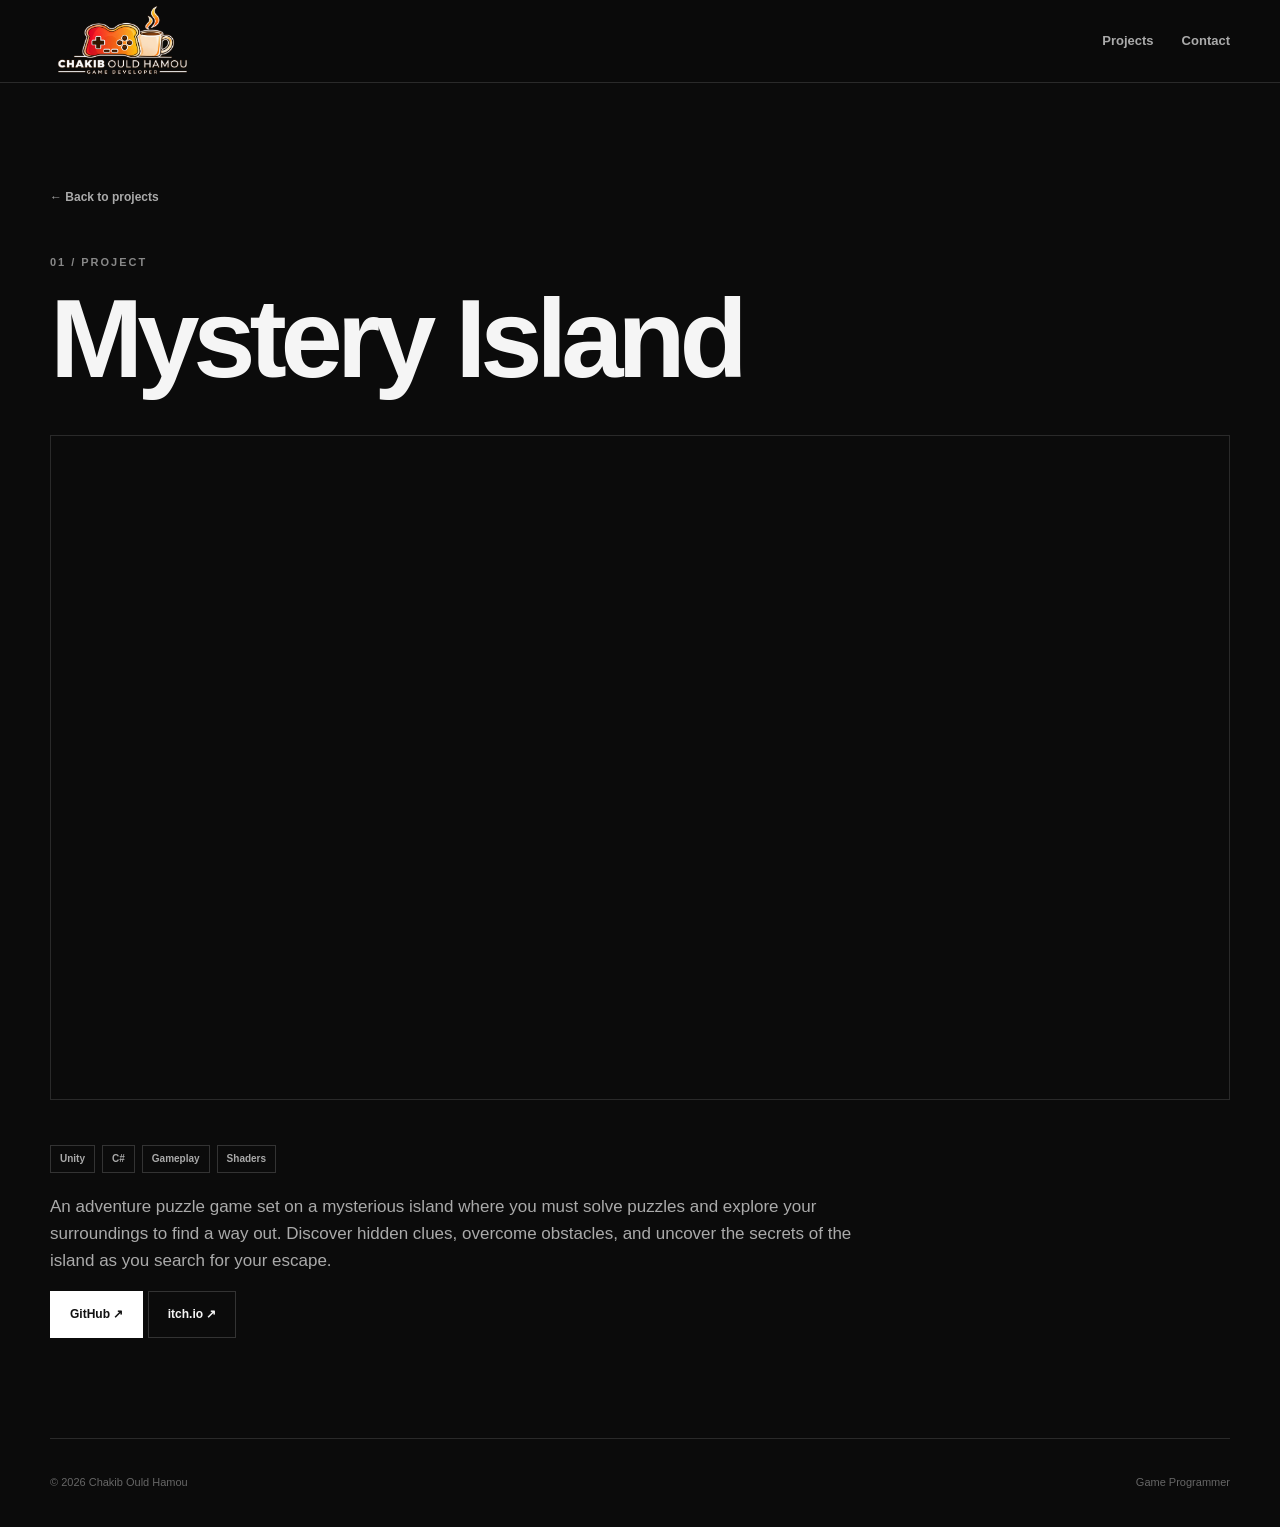
<file: projects/project-01.html>
<!doctype html>
<html>
  <head>
    <meta charset="utf-8">
    <meta name="viewport" content="width=device-width,initial-scale=1">

    <title>
      Mystery Island — Chakib Ould Hamou
    </title>

    <link rel="stylesheet" href="../style.css">
  </head>

  <body>

    <header class="site-header">
      <div class="container header-inner">

        <a class="brand" href="../index.html">
          <img src="../assets/logoColor.png">
        </a>

        <nav class="nav" style="display:flex">

          <a href="../index.html#projects">
            Projects
          </a>

          <a href="../index.html#contact">
            Contact
          </a>

        </nav>

      </div>
    </header>


    <main class="project-page container">

      <a class="back" href="../index.html#projects">
        ← Back to projects
      </a>

      <p class="eyebrow" style="margin-top:45px">
        01 / Project
      </p>

      <h1>
        Mystery Island
      </h1>


    <div class="project-hero-image">

  <iframe
    src="https://www.youtube.com/embed/6qUDFIm7RWw"
    title="Mystery Island Gameplay"
    allow="accelerometer; autoplay; clipboard-write; encrypted-media; gyroscope; picture-in-picture"
    allowfullscreen>
  </iframe>

</div>

      <div class="project-content">

        <div class="tags">

          <span>
            Unity
          </span>

          <span>
            C#
          </span>

          <span>
            Gameplay
          </span>

          <span>
            Shaders
          </span>

        </div>


        <p>
          An adventure puzzle game set on a mysterious island where you
          must solve puzzles and explore your surroundings to find a way out.
          Discover hidden clues, overcome obstacles, and uncover the secrets
          of the island as you search for your escape.
        </p>


        <!-- Project Links -->

        <div class="project-links">

          <a
            class="button button-dark"
            href="https://github.com/chakib2456/Mistery-island-unity-project"
            target="_blank"
            rel="noopener noreferrer"
          >
            GitHub ↗
          </a>


          <a
            class="button button-outline"
            href="https://chakib2456.itch.io/mistery-islend"
            target="_blank"
            rel="noopener noreferrer"
          >
            itch.io ↗
          </a>

        </div>

      </div>

    </main>


    <footer class="container footer">

      <span>
        © 2026 Chakib Ould Hamou
      </span>

      <span>
        Game Programmer
      </span>

    </footer>

  </body>
</html>
</file>
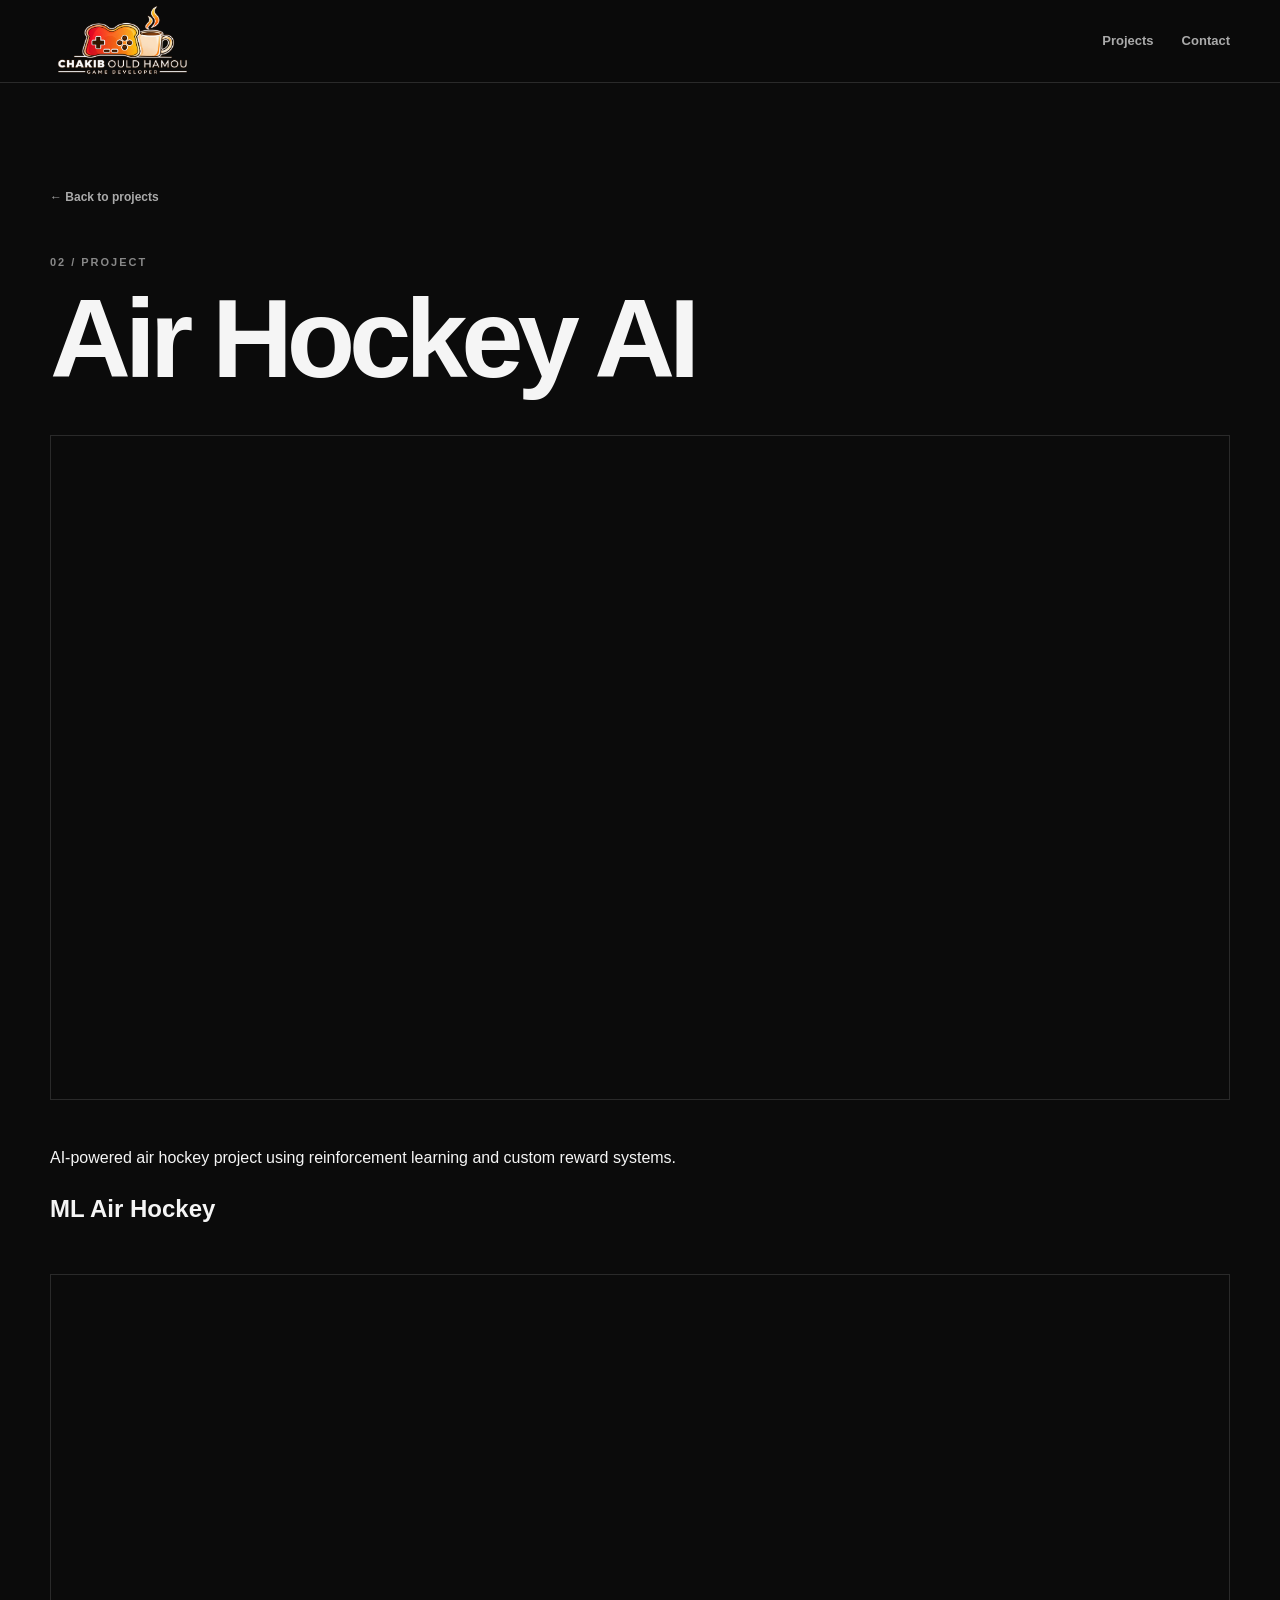
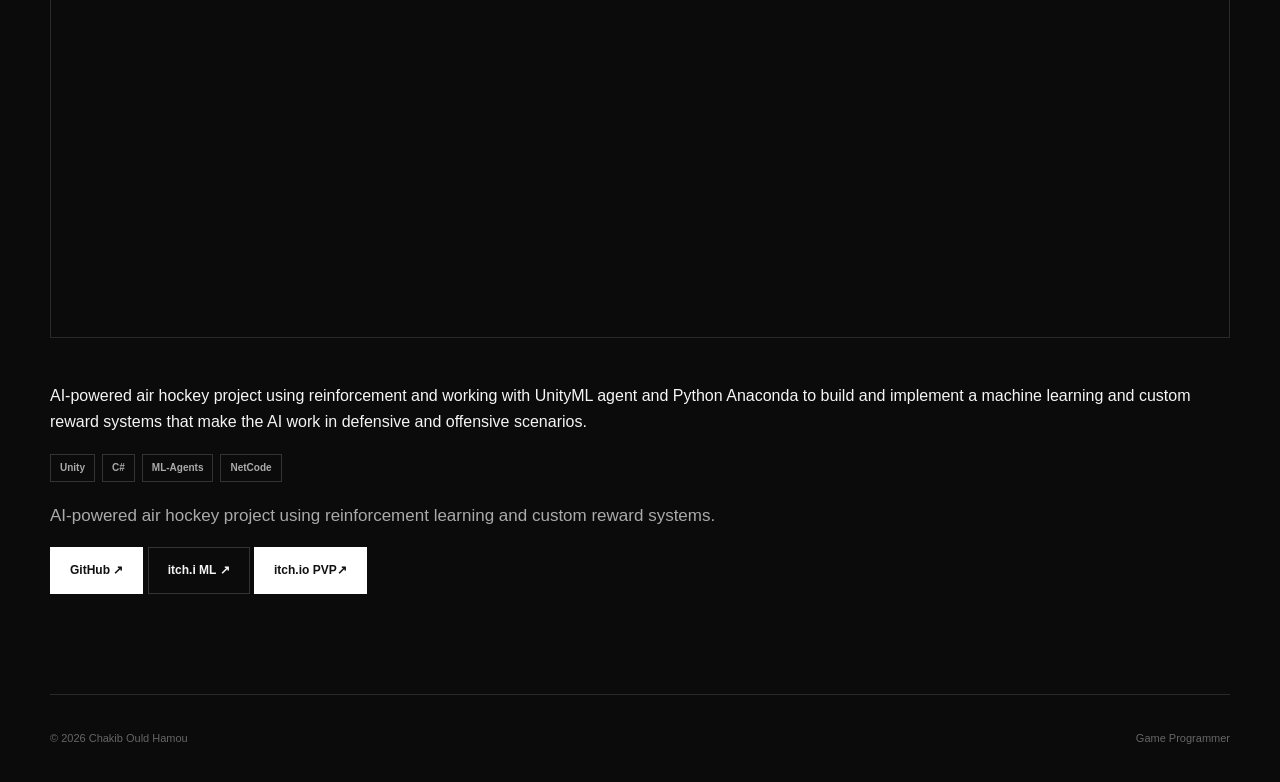
<file: projects/project-02.html>
<!doctype html>
<html>
  <head>
    <meta charset="utf-8">
    <meta name="viewport" content="width=device-width,initial-scale=1">

    <title>
      Air Hockey AI — Chakib Ould Hamou
    </title>

    <link rel="stylesheet" href="../style.css">
  </head>

  <body>

    <!-- Header -->

    <header class="site-header">
      <div class="container header-inner">

        <a class="brand" href="../index.html">
          <img src="../assets/logoColor.png" alt="Chakib Ould Hamou logo">
        </a>

        <nav class="nav" style="display:flex">

          <a href="../index.html#projects">
            Projects
          </a>

          <a href="../index.html#contact">
            Contact
          </a>

        </nav>

      </div>
    </header>


    <!-- Project -->

    <main class="project-page container">

      <a class="back" href="../index.html#projects">
        ← Back to projects
      </a>


      <p class="eyebrow" style="margin-top:45px">
        02 / Project
      </p>


      <h1>
        Air Hockey AI
      </h1>


      <!-- PVP Air Hockey -->

      <div class="project-hero-image">

     

       <iframe
          src="https://www.youtube.com/embed/aAR0j15Yw6Y"
          title="Air Hockey AI"
          allow="accelerometer; autoplay; clipboard-write; encrypted-media; gyroscope; picture-in-picture"
          allowfullscreen>
        </iframe>

      </div>
      <div>
        <p>
          AI-powered air hockey project using reinforcement learning
          and custom reward systems.
        </p>
      </div>


      <!-- ML Air Hockey -->

      <div> 
        <h2>
          ML Air Hockey
        </h2>
      </div>

      <div class="project-hero-image">

        

        <iframe
          src="https://www.youtube.com/embed/M7ANawRiCZs"
          title="ML Air Hockey"
          allow="accelerometer; autoplay; clipboard-write; encrypted-media; gyroscope; picture-in-picture"
          allowfullscreen>
        </iframe>

      </div>
      <div> 
         <p>
          AI-powered air hockey project using reinforcement and working with UnityML agent and Python Anaconda 
          to build and implement a machine learning and custom reward systems that make the AI work in defensive and offensive scenarios.
        </p>
      </div>

      <!-- Project Information -->

      <div class="project-content">

        <div class="tags">

          <span>
            Unity
          </span>

          <span>
            C#
          </span>

          <span>
            ML-Agents
          </span>

          <span>
            NetCode
          </span>

        </div>


        <p>
          AI-powered air hockey project using reinforcement learning
          and custom reward systems.
        </p>

      </div>

       <div class="project-links">

          <a
            class="button button-dark"
            href="https://github.com/YOUR-USERNAME/YOUR-REPOSITORY"
            target="_blank"
            rel="noopener noreferrer"
          >
            GitHub ↗
          </a>


          <a
            class="button button-outline"
            href="https://chakib2456.itch.io/air-hokey"
            target="_blank"
            rel="noopener noreferrer"
          >
            itch.i ML ↗
          </a>
            <a
            class="button button-dark"
            href="https://chakib2456.itch.io/airhokey-pvp"
            target="_blank"
            rel="noopener noreferrer"
          >
            itch.io PVP↗
          </a>

        </div>

    </main>


    <!-- Footer -->

    <footer class="container footer">

      <span>
        © 2026 Chakib Ould Hamou
      </span>

      <span>
        Game Programmer
      </span>

    </footer>

  </body>
</html>
</file>
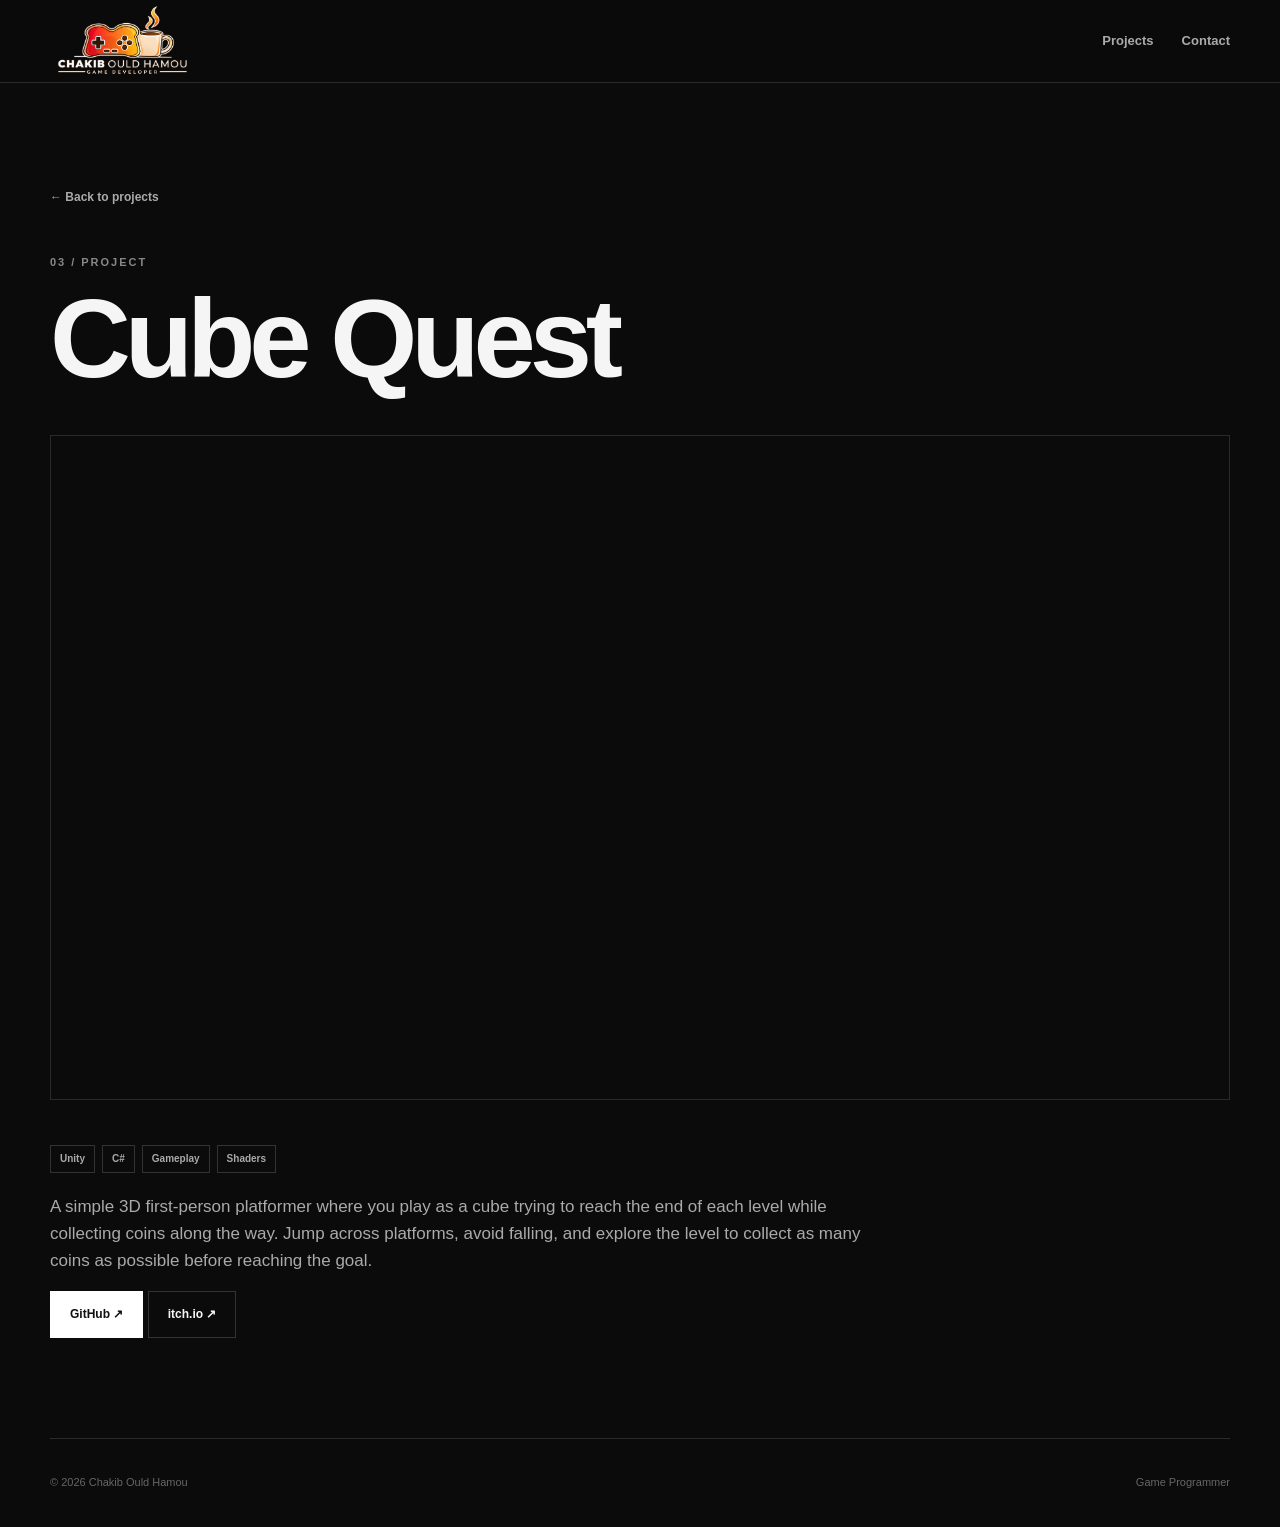
<file: projects/project-03.html>
<!doctype html>
<html>
  <head>
    <meta charset="utf-8">
    <meta name="viewport" content="width=device-width,initial-scale=1">

    <title>
      Cube Quest — Chakib Ould Hamou
    </title>

    <link rel="stylesheet" href="../style.css">
  </head>

  <body>

    <header class="site-header">
      <div class="container header-inner">

        <a class="brand" href="../index.html">
          <img src="../assets/logoColor.png">
        </a>

        <nav class="nav" style="display:flex">

          <a href="../index.html#projects">
            Projects
          </a>

          <a href="../index.html#contact">
            Contact
          </a>

        </nav>

      </div>
    </header>


    <main class="project-page container">

      <a class="back" href="../index.html#projects">
        ← Back to projects
      </a>

      <p class="eyebrow" style="margin-top:45px">
        03 / Project
      </p>

      <h1>
        Cube Quest
      </h1>


      <div class="project-hero-image">
      <iframe
        src="https://www.youtube.com/embed/D-2AtCn_mHc"
        title="Cube Quest Gameplay"
        allow="accelerometer; autoplay; clipboard-write; encrypted-media; gyroscope; picture-in-picture"
        allowfullscreen>
       </iframe>
      </div>


      <div class="project-content">

        <div class="tags">

          <span>
            Unity
          </span>

          <span>
            C#
          </span>

          <span>
            Gameplay
          </span>

          <span>
            Shaders
          </span>

        </div>


        <p>
          A simple 3D first-person platformer where you play as a cube trying to reach 
          the end of each level while collecting coins along the way. Jump across platforms,
           avoid falling, and explore the level to collect as many coins as possible before reaching the goal.
        </p>


        <!-- Project Links -->

        <div class="project-links">

          <a
            class="button button-dark"
            href="https://github.com/chakib2456/Cube-Platformer"
            target="_blank"
            rel="noopener noreferrer"
          >
            GitHub ↗
          </a>


          <a
            class="button button-outline"
            href="https://chakib2456.itch.io/cube-quest"
            target="_blank"
            rel="noopener noreferrer"
          >
            itch.io ↗
          </a>

        </div>

      </div>

    </main>


    <footer class="container footer">

      <span>
        © 2026 Chakib Ould Hamou
      </span>

      <span>
        Game Programmer
      </span>

    </footer>

  </body>
</html>
</file>
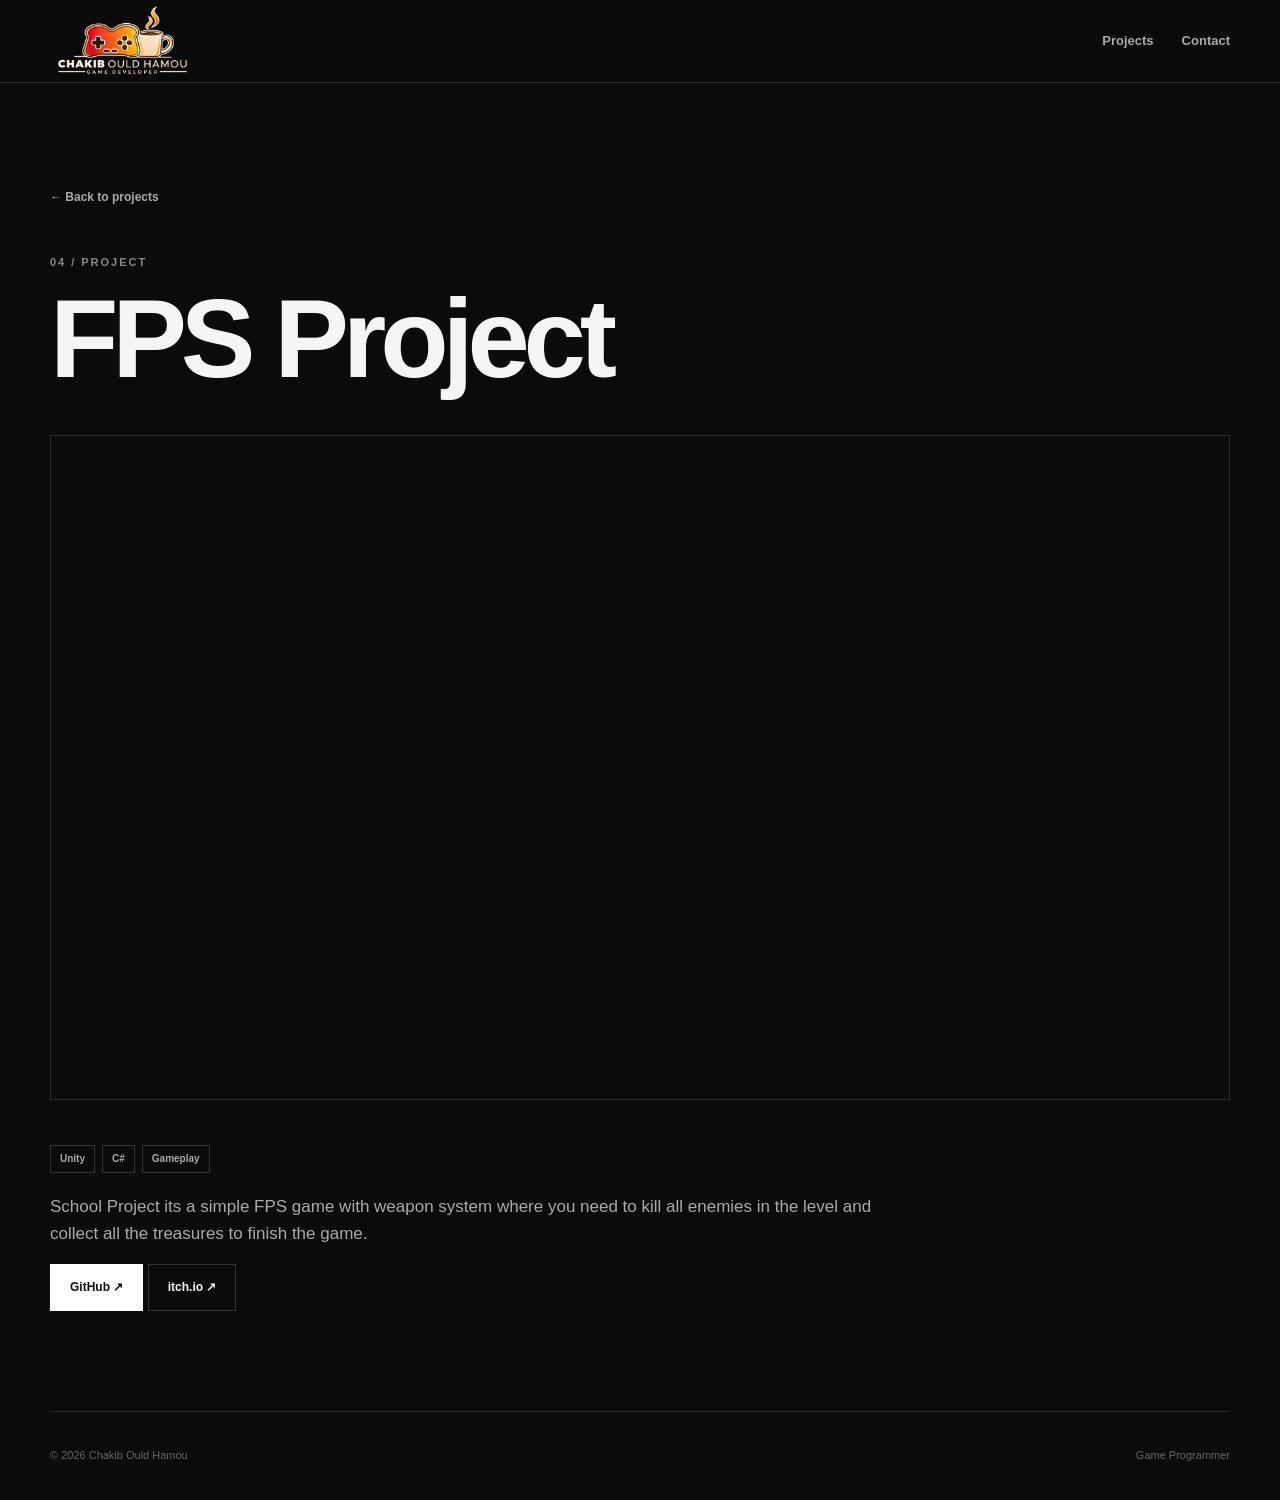
<file: projects/project-04.html>
<!doctype html>
<html>
  <head>
    <meta charset="utf-8">
    <meta name="viewport" content="width=device-width,initial-scale=1">
    <title>
      FPS Project — Chakib Ould Hamou
    </title>
    <link rel="stylesheet" href="../style.css">
  </head>
  <body>
    <header class="site-header">
      <div class="container header-inner">
        <a class="brand" href="../index.html">
          <img src="../assets/logoColor.png">
        </a>
        <nav class="nav" style="display:flex">
          <a href="../index.html#projects">
            Projects
          </a>
          <a href="../index.html#contact">
            Contact
          </a>
        </nav>
      </div>
    </header>
    <main class="project-page container">
      <a class="back" href="../index.html#projects">
        ← Back to projects
      </a>
      <p class="eyebrow" style="margin-top:45px">
        04 / Project
      </p>
      <h1>
        FPS Project
      </h1>
      <div class="project-hero-image">
        <iframe
      src="https://www.youtube.com/embed/9FB95-g_R0I"
      title="FPS Project Gameplay"
      allow="accelerometer; autoplay; clipboard-write; encrypted-media; gyroscope; picture-in-picture"
      allowfullscreen>
        </iframe>
      </div>
      <div class="project-content">
        <div class="tags">
          <span>
            Unity
          </span>
          <span>
            C#
          </span>
          <span>
            Gameplay
          </span>
         
        </div>
        <p>
          School Project its a simple FPS game with weapon system where you need to kill all enemies in the level and collect all the treasures to finish the game.
        </p>
        
      </div>
    
       <!-- Project Links -->

        <div class="project-links">

          <a
            class="button button-dark"
            href="https://github.com/chakib2456/Fps_Unity_Project"
            target="_blank"
            rel="noopener noreferrer"
          >
            GitHub ↗
          </a>


          <a
            class="button button-outline"
            href="https://chakib2456.itch.io/dustcapsul"
            target="_blank"
            rel="noopener noreferrer"
          >
            itch.io ↗
          </a>

        </div>

      </div>

    </main>

    </main>
    <footer class="container footer">
      <span>
        © 2026 Chakib Ould Hamou
      </span>
      <span>
        Game Programmer
      </span>
    </footer>
  </body>
</html>
</file>
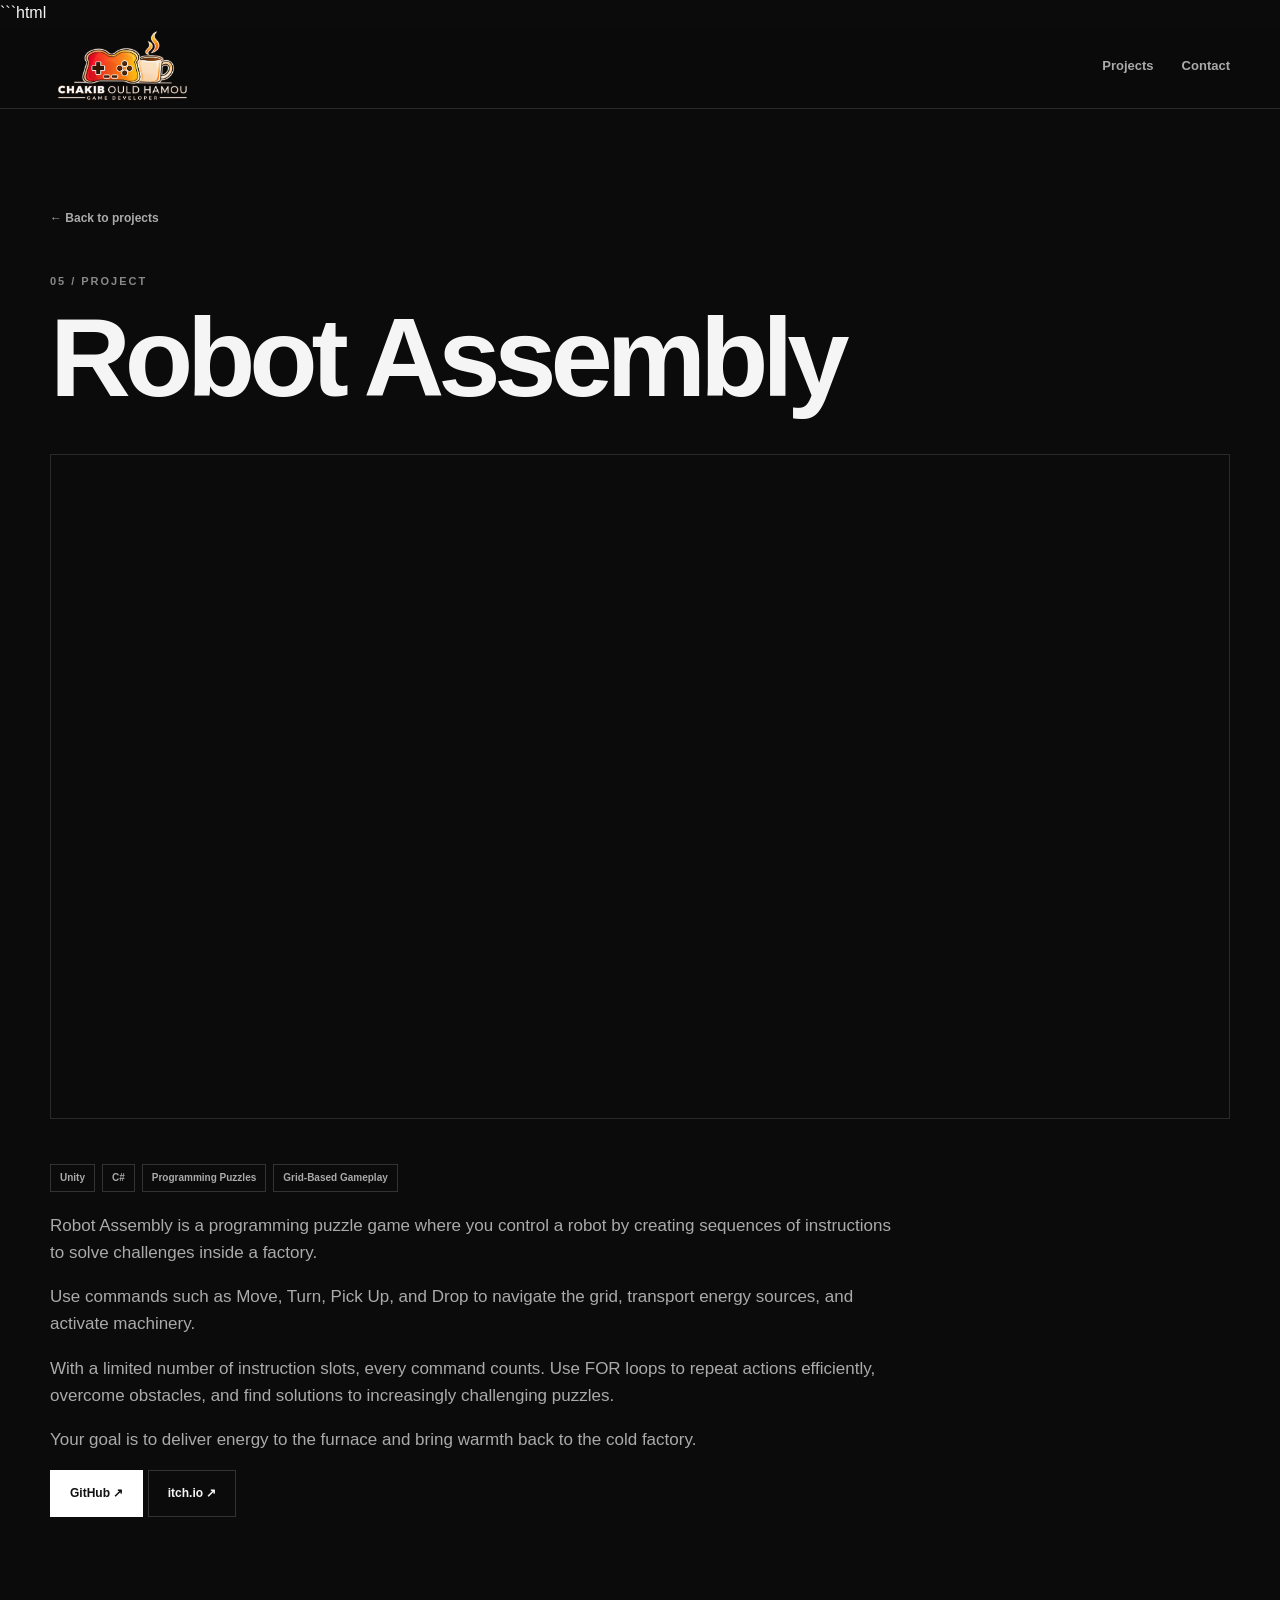
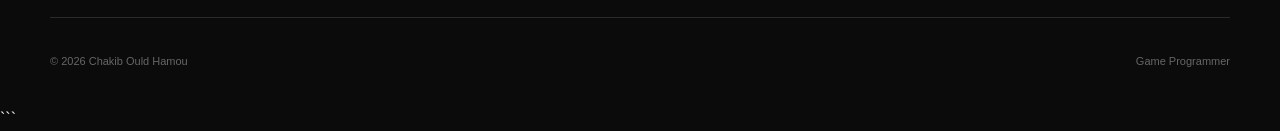
<file: projects/project-05.html>
```html
<!doctype html>
<html>
  <head>
    <meta charset="utf-8">
    <meta name="viewport" content="width=device-width,initial-scale=1">

    <title>
      Robot Assembly — Chakib Ould Hamou
    </title>

    <link rel="stylesheet" href="../style.css">
  </head>

  <body>
    <header class="site-header">
      <div class="container header-inner">
        <a class="brand" href="../index.html">
          <img
            src="../assets/logoColor.png"
            alt="Chakib Ould Hamou logo"
          >
        </a>

        <nav class="nav" style="display:flex">
          <a href="../index.html#projects">
            Projects
          </a>

          <a href="../index.html#contact">
            Contact
          </a>
        </nav>
      </div>
    </header>

    <main class="project-page container">
      <a class="back" href="../index.html#projects">
        ← Back to projects
      </a>

      <p class="eyebrow" style="margin-top:45px">
        05 / Project
      </p>

      <h1>
        Robot Assembly
      </h1>

      <div class="project-hero-image">
        <iframe
          src="https://www.youtube.com/embed/A2L-NrBASDU"
          title="Robot Assembly Gameplay"
          allow="accelerometer; autoplay; clipboard-write; encrypted-media; gyroscope; picture-in-picture"
          allowfullscreen>
        </iframe>
      </div>

      <div class="project-content">
        <div class="tags">
          <span>Unity</span>
          <span>C#</span>
          <span>Programming Puzzles</span>
          <span>Grid-Based Gameplay</span>
        </div>

        <p>
          Robot Assembly is a programming puzzle game where you control
          a robot by creating sequences of instructions to solve challenges
          inside a factory.
        </p>

        <p>
          Use commands such as Move, Turn, Pick Up, and Drop to navigate
          the grid, transport energy sources, and activate machinery.
        </p>

        <p>
          With a limited number of instruction slots, every command counts.
          Use FOR loops to repeat actions efficiently, overcome obstacles,
          and find solutions to increasingly challenging puzzles.
        </p>

        <p>
          Your goal is to deliver energy to the furnace and bring warmth
          back to the cold factory.
        </p>

        <div class="project-links">
          <a
            class="button button-dark"
            href="https://github.com/chakib2456/RobotAssembly"
            target="_blank"
            rel="noopener noreferrer">
            GitHub ↗
          </a>

          <a
            class="button button-outline"
            href="https://chakib2456.itch.io/robot-assembly"
            target="_blank"
            rel="noopener noreferrer">
            itch.io ↗
          </a>
        </div>
      </div>
    </main>

    <footer class="container footer">
      <span>
        © 2026 Chakib Ould Hamou
      </span>

      <span>
        Game Programmer
      </span>
    </footer>
  </body>
</html>
```
</file>
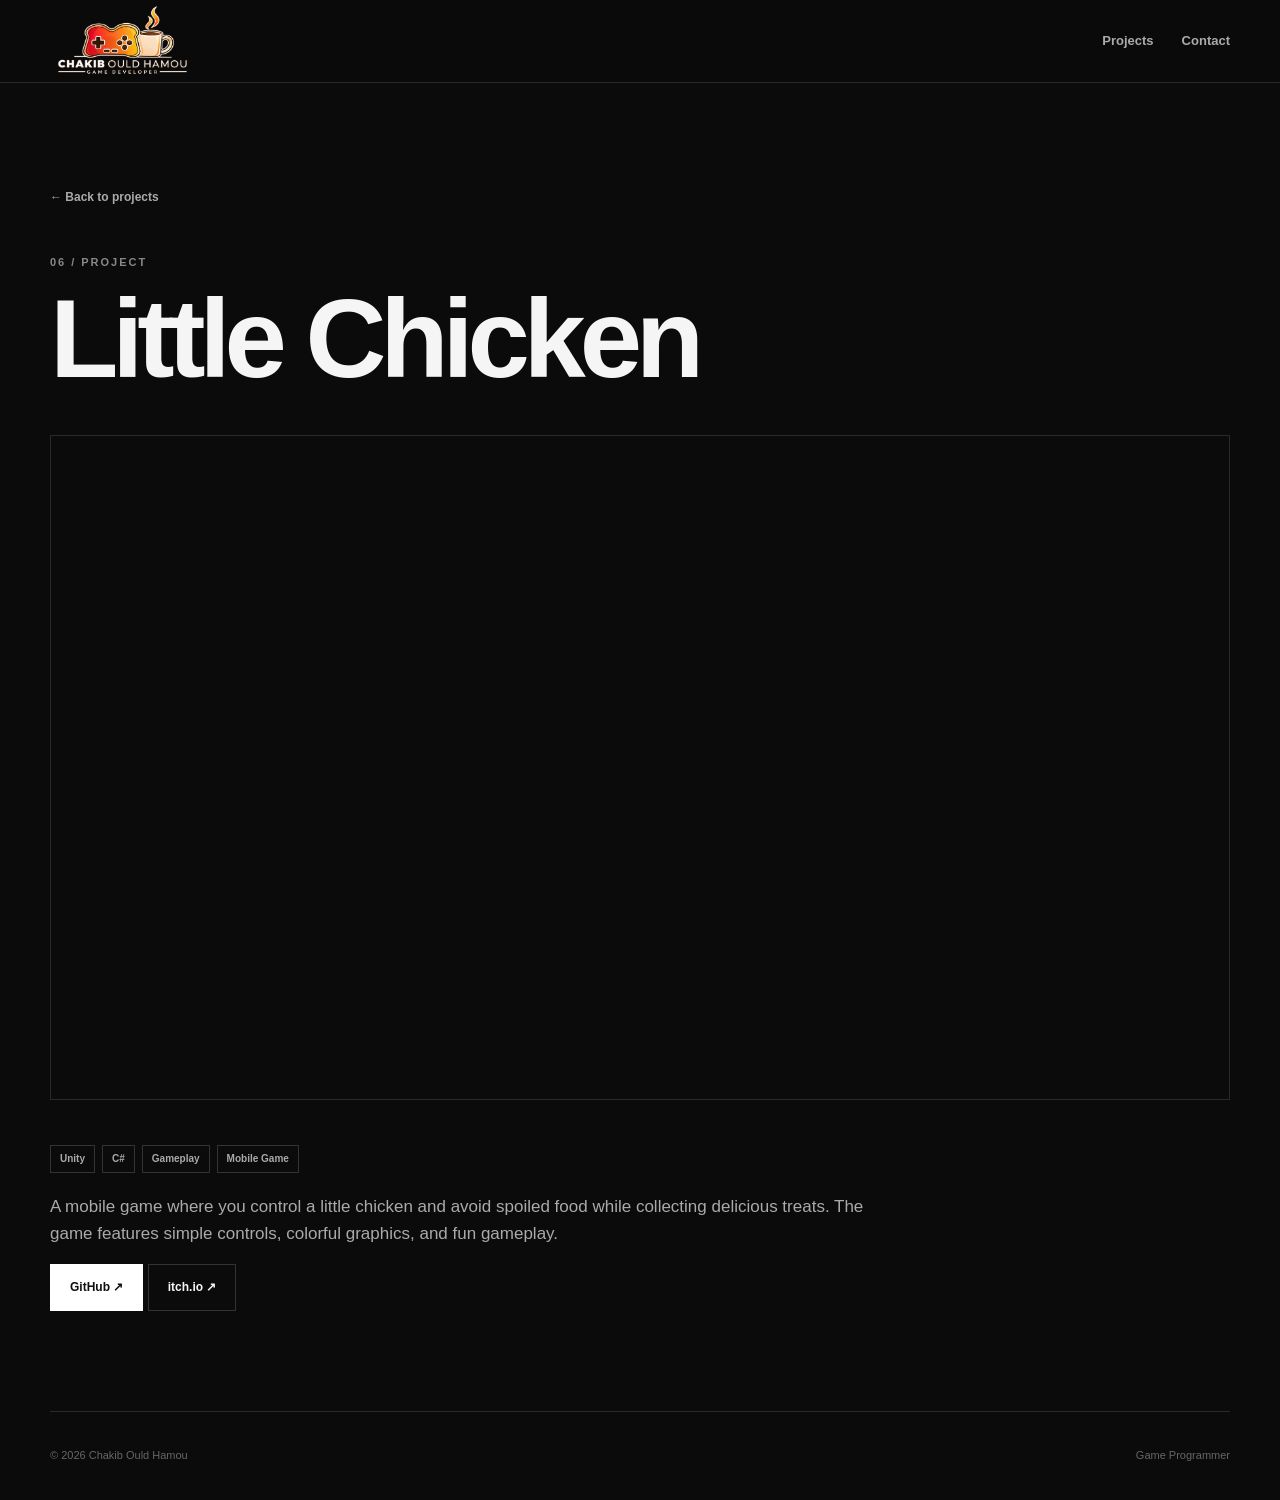
<file: projects/project-06.html>
<!doctype html>
<html>
  <head>
    <meta charset="utf-8">
    <meta name="viewport" content="width=device-width,initial-scale=1">

    <title>
      Little Chicken — Chakib Ould Hamou
    </title>

    <link rel="stylesheet" href="../style.css">
  </head>

  <body>

    <header class="site-header">
      <div class="container header-inner">

        <a class="brand" href="../index.html">
          <img src="../assets/logoColor.png">
        </a>

        <nav class="nav" style="display:flex">

          <a href="../index.html#projects">
            Projects
          </a>

          <a href="../index.html#contact">
            Contact
          </a>

        </nav>

      </div>
    </header>


    <main class="project-page container">

      <a class="back" href="../index.html#projects">
        ← Back to projects
      </a>

      <p class="eyebrow" style="margin-top:45px">
        06 / Project
      </p>

      <h1>
        Little Chicken
      </h1>

      <div class="project-hero-image">
        <iframe
          src="https://www.youtube.com/embed/38oGvYfFt08"
          title="Project Gameplay"
          allow="accelerometer; autoplay; clipboard-write; encrypted-media; gyroscope; picture-in-picture"
          allowfullscreen>
        </iframe>
      </div>


      <div class="project-content">

        <div class="tags">

          <span>
            Unity
          </span>

          <span>
            C#
          </span>

          <span>
            Gameplay
          </span>

          <span>
            Mobile Game
          </span>

        </div>


        <p>
         A mobile game where you control a little chicken and avoid spoiled food while collecting delicious treats. 
         The game features simple controls, colorful graphics, and fun gameplay. 
        </p>


        <!-- Project Links -->

        <div class="project-links">

          <a
            class="button button-dark"
            href="https://github.com/chakib2456/EggCatcher"
            target="_blank"
            rel="noopener noreferrer"
          >
            GitHub ↗
          </a>


          <a
            class="button button-outline"
            href="https://chakib2456.itch.io/little-chicken"
            target="_blank"
            rel="noopener noreferrer"
          >
            itch.io ↗
          </a>

        </div>

      </div>

    </main>


    <footer class="container footer">

      <span>
        © 2026 Chakib Ould Hamou
      </span>

      <span>
        Game Programmer
      </span>

    </footer>

  </body>
</html>
</file>
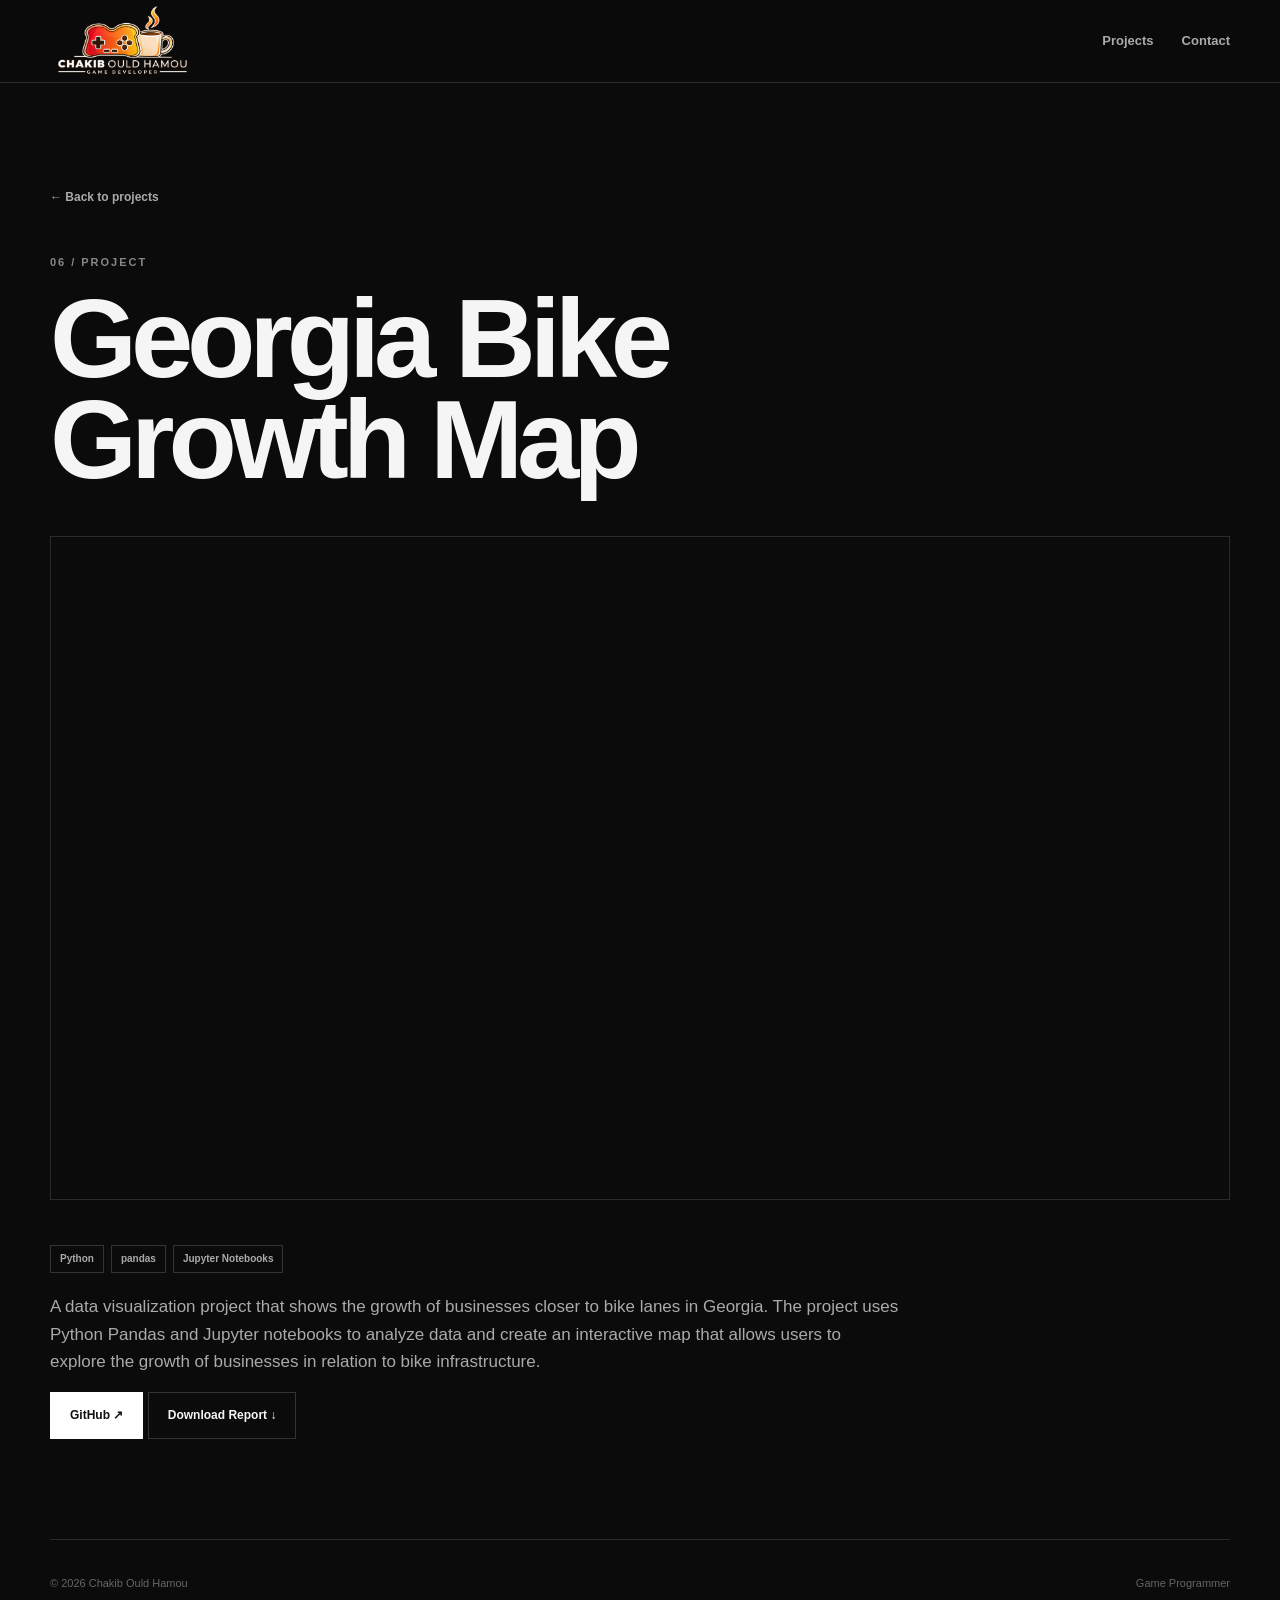
<file: projects/project-07.html>
<!doctype html>
<html>
  <head>
    <meta charset="utf-8">
    <meta name="viewport" content="width=device-width,initial-scale=1">

    <title>
      Georgia Bike Growth Map — Chakib Ould Hamou
    </title>

    <link rel="stylesheet" href="../style.css">
  </head>

  <body>

    <header class="site-header">
      <div class="container header-inner">

        <a class="brand" href="../index.html">
          <img src="../assets/logoColor.png">
        </a>

        <nav class="nav" style="display:flex">
          <a href="../index.html#projects">
            Projects
          </a>

          <a href="../index.html#contact">
            Contact
          </a>
        </nav>

      </div>
    </header>


    <main class="project-page container">

      <a class="back" href="../index.html#projects">
        ← Back to projects
      </a>

      <p class="eyebrow" style="margin-top:45px">
        06 / Project
      </p>

      <h1>
        Georgia Bike Growth Map
      </h1>


     

     <!-- Project Video -->

      <div class="project-hero-image">
        <iframe
          src="https://www.youtube.com/embed/v9ClNijyMxg"
          title="Georgia Bike Growth Map"
          allow="accelerometer; autoplay; clipboard-write; encrypted-media; gyroscope; picture-in-picture"
          allowfullscreen>
        </iframe>
      </div>


      <!-- Project Information -->

      <div class="project-content">

        <div class="tags">
          <span>
            Python
          </span>

          <span>
            pandas
          </span>

          <span>
            Jupyter Notebooks
          </span>
        </div>


        <p>
          A data visualization project that shows the growth of businesses
          closer to bike lanes in Georgia. The project uses Python Pandas
          and Jupyter notebooks to analyze data and create an interactive
          map that allows users to explore the growth of businesses in
          relation to bike infrastructure.
        </p>


        <!-- Project Links -->

        <div class="project-links">

          <!-- GitHub -->

          <a
            class="button button-dark"
            href="https://github.com/chakib2456/DataVizualisation/blob/main/Jupyter/BikeGrowthGa.ipynb"
            target="_blank"
            rel="noopener noreferrer"
          >
            GitHub ↗
          </a>


          <!-- Download Project -->

          <a
            class="button button-outline"
            href="../assets/Georgia_Bike_Analysis_Report.pdf"
            download
          >
            Download Report ↓
          </a>

        </div>


        <!-- Project Files --> 

    </main>


    <footer class="container footer">

      <span>
        © 2026 Chakib Ould Hamou
      </span>

      <span>
        Game Programmer
      </span>

    </footer>

  </body>
</html>
</file>
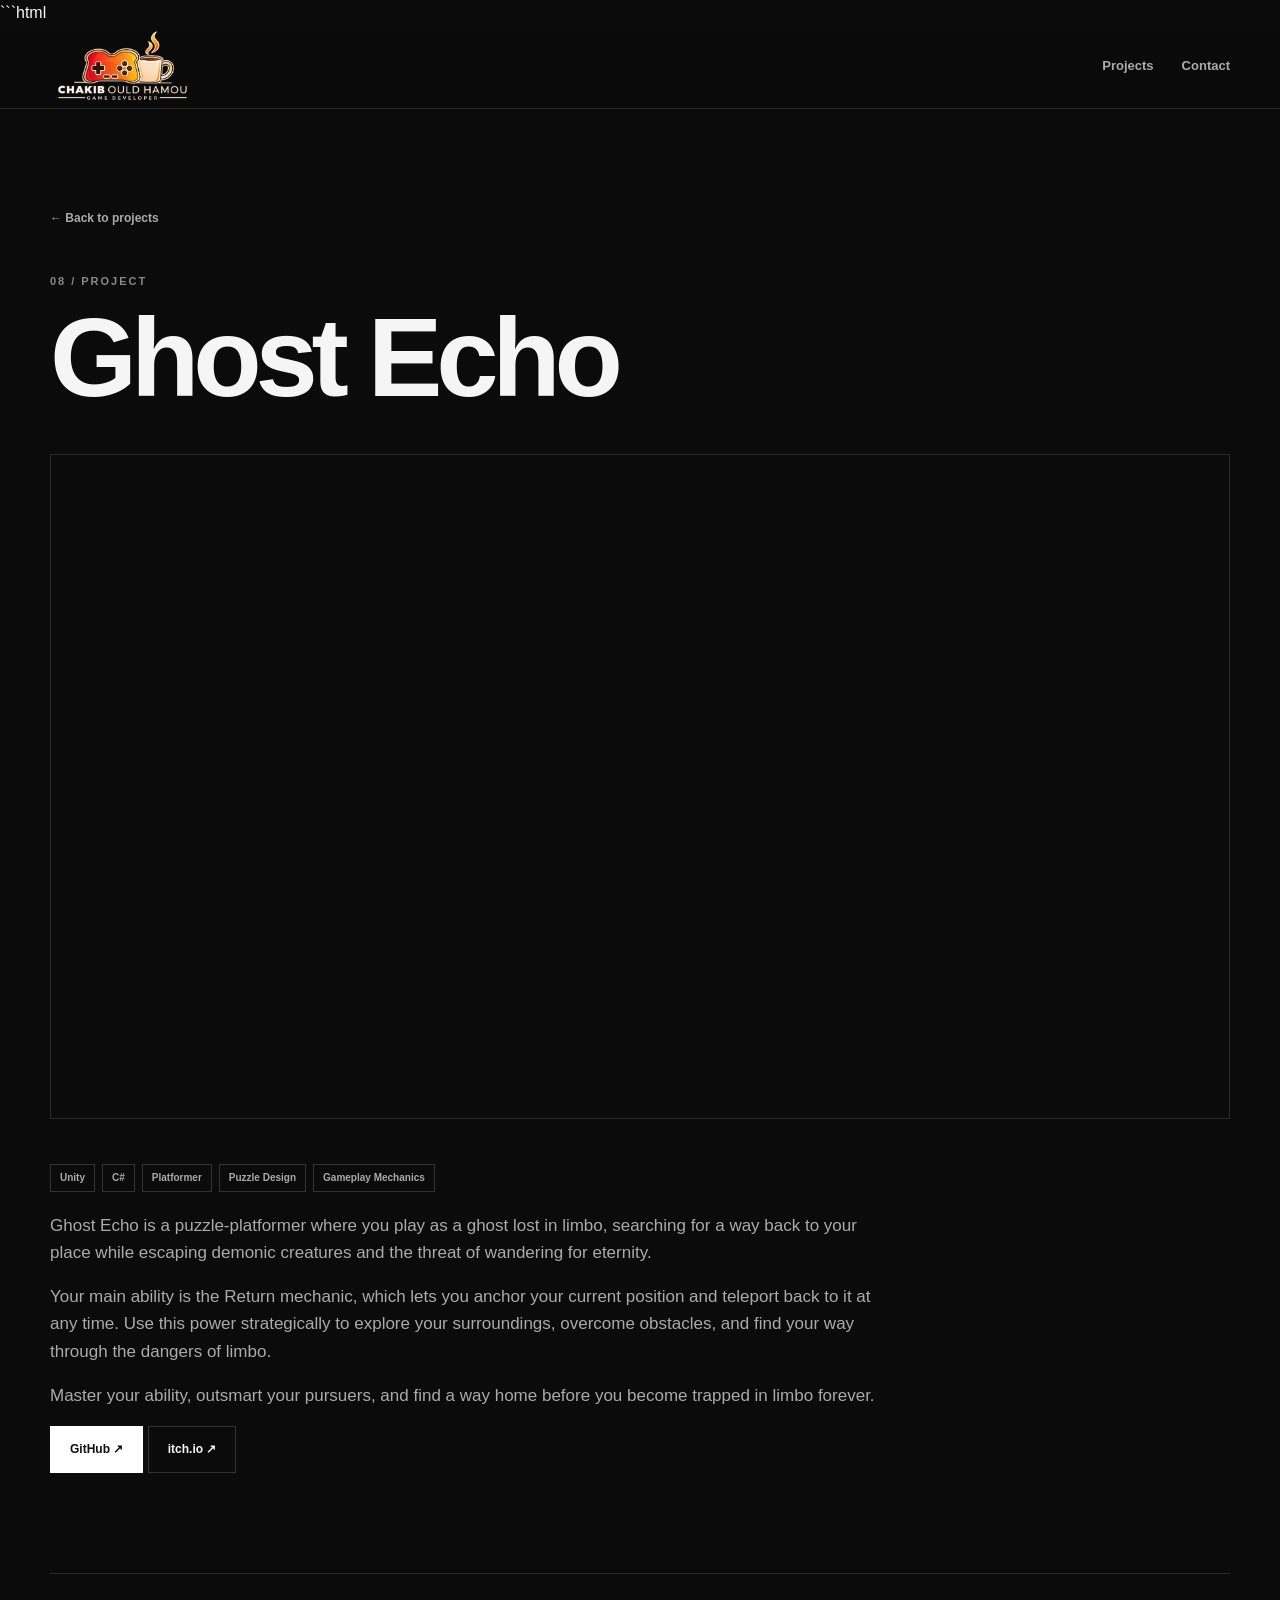
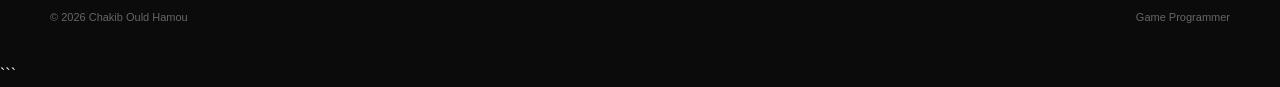
<file: projects/project-08.html>
```html
<!doctype html>
<html>
  <head>
    <meta charset="utf-8">
    <meta name="viewport" content="width=device-width,initial-scale=1">

    <title>
      Ghost Echo — Chakib Ould Hamou
    </title>

    <link rel="stylesheet" href="../style.css">
  </head>

  <body>
    <header class="site-header">
      <div class="container header-inner">
        <a class="brand" href="../index.html">
          <img
            src="../assets/logoColor.png"
            alt="Chakib Ould Hamou logo"
          >
        </a>

        <nav class="nav" style="display:flex">
          <a href="../index.html#projects">
            Projects
          </a>

          <a href="../index.html#contact">
            Contact
          </a>
        </nav>
      </div>
    </header>

    <main class="project-page container">
      <a class="back" href="../index.html#projects">
        ← Back to projects
      </a>

      <p class="eyebrow" style="margin-top:45px">
        08 / Project
      </p>

      <h1>
        Ghost Echo
      </h1>

      <div class="project-hero-image">
        <iframe
          src="https://www.youtube.com/embed/iJ3L80q9eH8"
          title="Ghost Echo Gameplay"
          allow="accelerometer; autoplay; clipboard-write; encrypted-media; gyroscope; picture-in-picture"
          allowfullscreen>
        </iframe>
      </div>

      <div class="project-content">
        <div class="tags">
          <span>Unity</span>
          <span>C#</span>
          <span>Platformer</span>
          <span>Puzzle Design</span>
          <span>Gameplay Mechanics</span>
        </div>

        <p>
          Ghost Echo is a puzzle-platformer where you play as a ghost
          lost in limbo, searching for a way back to your place while
          escaping demonic creatures and the threat of wandering for
          eternity.
        </p>

        <p>
          Your main ability is the Return mechanic, which lets you
          anchor your current position and teleport back to it at any
          time. Use this power strategically to explore your surroundings,
          overcome obstacles, and find your way through the dangers
          of limbo.
        </p>

        <p>
          Master your ability, outsmart your pursuers, and find a way
          home before you become trapped in limbo forever.
        </p>

       <div class="project-links">

          <a
            class="button button-dark"
            href="https://github.com/chakib2456/Ghost"
            target="_blank"
            rel="noopener noreferrer"
          >
            GitHub ↗
          </a>


          <a
            class="button button-outline"
            href="https://chakib2456.itch.io/ghost-echo"
            target="_blank"
            rel="noopener noreferrer"
          >
            itch.io ↗
          </a>

        </div>
      </div>
    </main>

    <footer class="container footer">
      <span>
        © 2026 Chakib Ould Hamou
      </span>

      <span>
        Game Programmer
      </span>
    </footer>
  </body>
</html>
```
</file>
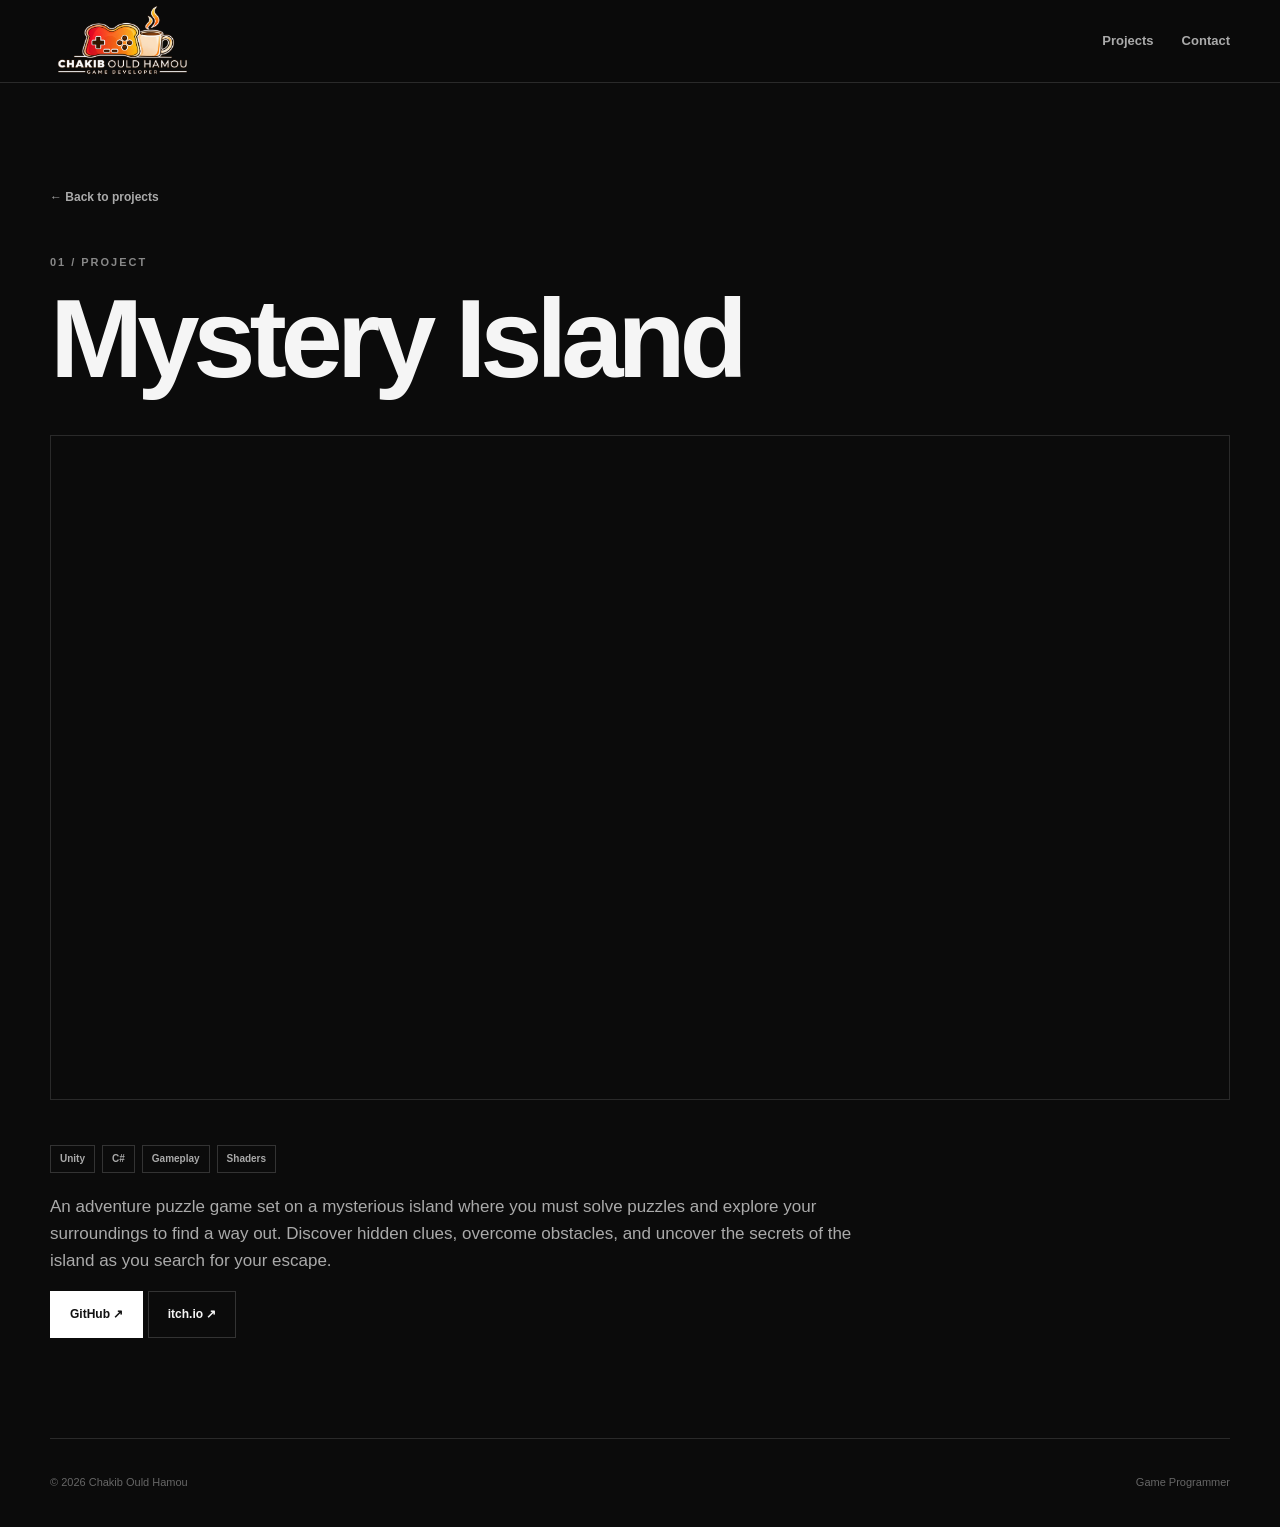
<file: Website/projects/project-01.html>
<!doctype html>
<html>
  <head>
    <meta charset="utf-8">
    <meta name="viewport" content="width=device-width,initial-scale=1">

    <title>
      Mystery Island — Chakib Ould Hamou
    </title>

    <link rel="stylesheet" href="../style.css">
  </head>

  <body>

    <header class="site-header">
      <div class="container header-inner">

        <a class="brand" href="../index.html">
          <img src="../assets/logoColor.png">
        </a>

        <nav class="nav" style="display:flex">

          <a href="../index.html#projects">
            Projects
          </a>

          <a href="../index.html#contact">
            Contact
          </a>

        </nav>

      </div>
    </header>


    <main class="project-page container">

      <a class="back" href="../index.html#projects">
        ← Back to projects
      </a>

      <p class="eyebrow" style="margin-top:45px">
        01 / Project
      </p>

      <h1>
        Mystery Island
      </h1>


    <div class="project-hero-image">
  <iframe
    src="https://www.youtube.com/watch?v=6qUDFIm7RWw"
    title="Mystery Island Gameplay"
    frameborder="0"
    allow="accelerometer; autoplay; clipboard-write; encrypted-media; gyroscope; picture-in-picture"
    allowfullscreen>
  </iframe>
</div>


      <div class="project-content">

        <div class="tags">

          <span>
            Unity
          </span>

          <span>
            C#
          </span>

          <span>
            Gameplay
          </span>

          <span>
            Shaders
          </span>

        </div>


        <p>
          An adventure puzzle game set on a mysterious island where you
          must solve puzzles and explore your surroundings to find a way out.
          Discover hidden clues, overcome obstacles, and uncover the secrets
          of the island as you search for your escape.
        </p>


        <!-- Project Links -->

        <div class="project-links">

          <a
            class="button button-dark"
            href="https://github.com/YOUR-USERNAME/YOUR-REPOSITORY"
            target="_blank"
            rel="noopener noreferrer"
          >
            GitHub ↗
          </a>


          <a
            class="button button-outline"
            href="https://chakib2456.itch.io/mistery-islend"
            target="_blank"
            rel="noopener noreferrer"
          >
            itch.io ↗
          </a>

        </div>

      </div>

    </main>


    <footer class="container footer">

      <span>
        © 2026 Chakib Ould Hamou
      </span>

      <span>
        Game Programmer
      </span>

    </footer>

  </body>
</html>
</file>
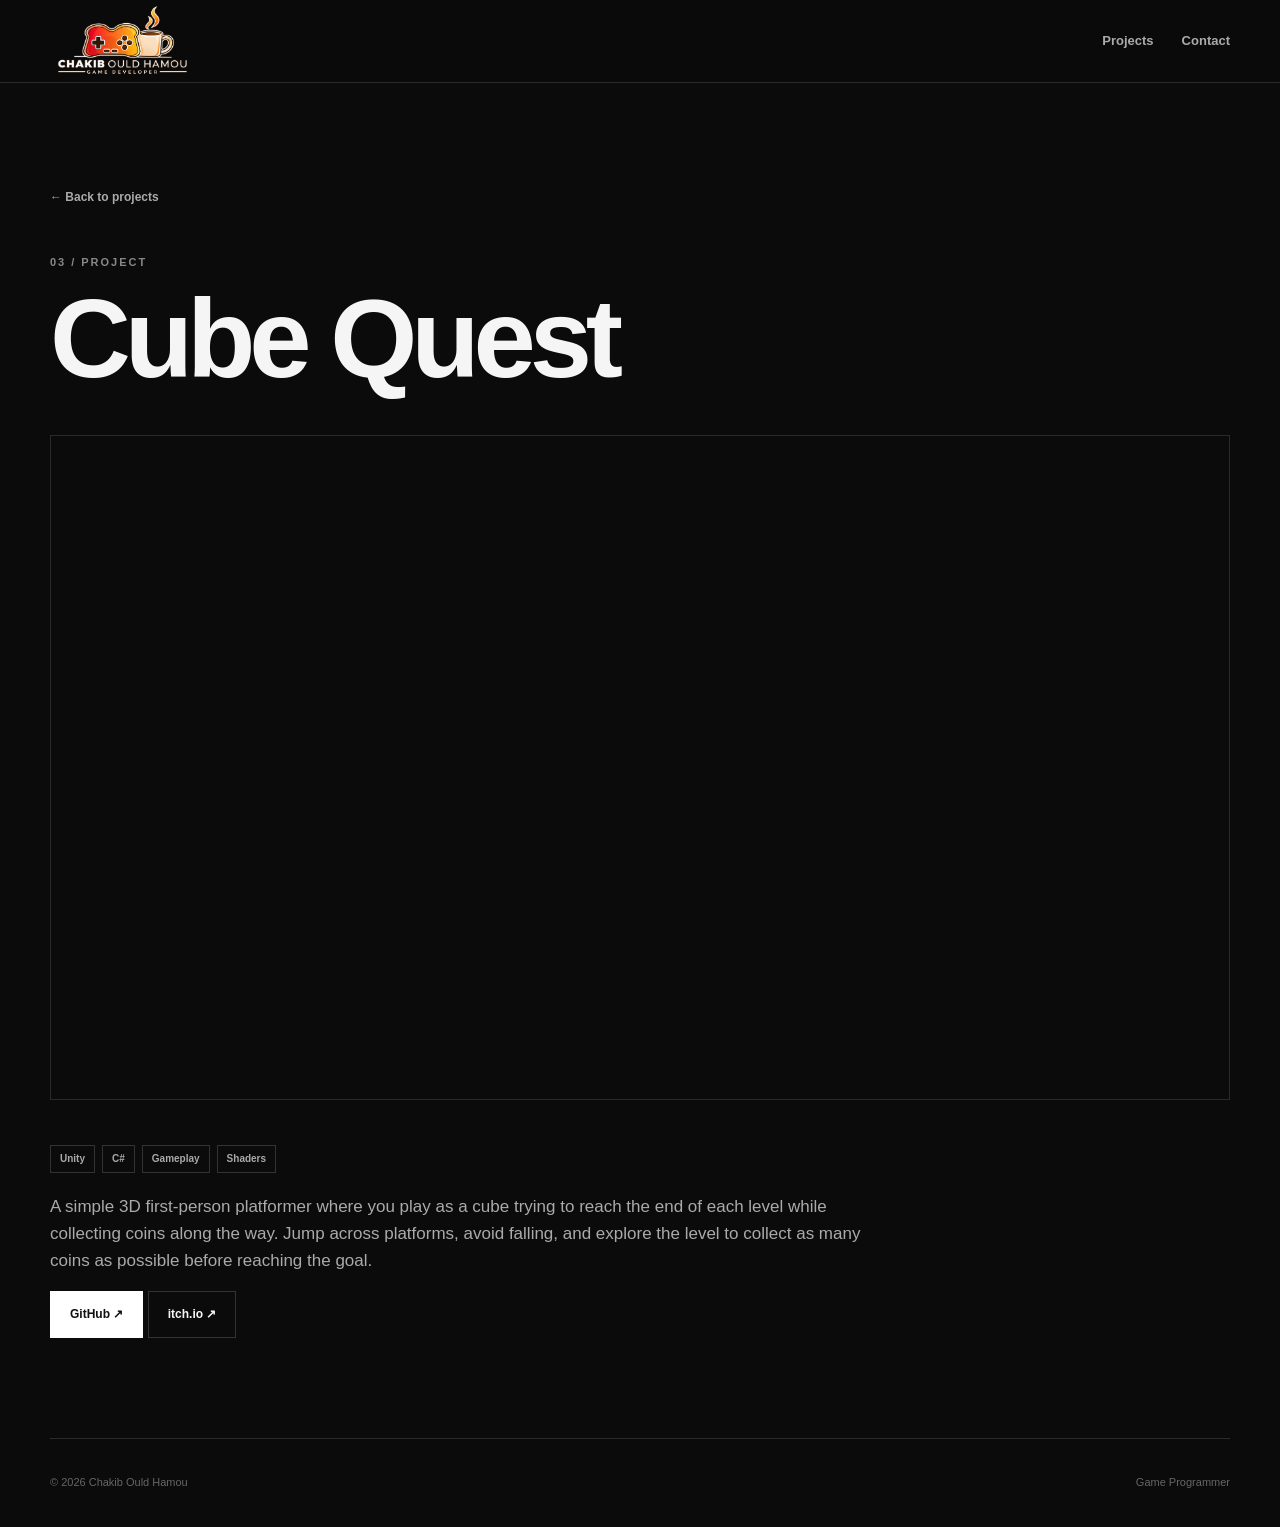
<file: Website/projects/project-03.html>
<!doctype html>
<html>
  <head>
    <meta charset="utf-8">
    <meta name="viewport" content="width=device-width,initial-scale=1">

    <title>
      Cube Quest — Chakib Ould Hamou
    </title>

    <link rel="stylesheet" href="../style.css">
  </head>

  <body>

    <header class="site-header">
      <div class="container header-inner">

        <a class="brand" href="../index.html">
          <img src="../assets/logoColor.png">
        </a>

        <nav class="nav" style="display:flex">

          <a href="../index.html#projects">
            Projects
          </a>

          <a href="../index.html#contact">
            Contact
          </a>

        </nav>

      </div>
    </header>


    <main class="project-page container">

      <a class="back" href="../index.html#projects">
        ← Back to projects
      </a>

      <p class="eyebrow" style="margin-top:45px">
        03 / Project
      </p>

      <h1>
        Cube Quest
      </h1>


      <div class="project-hero-image">
      <iframe
        src="https://www.youtube.com/embed/D-2AtCn_mHc"
        title="Cube Quest Gameplay"
        allow="accelerometer; autoplay; clipboard-write; encrypted-media; gyroscope; picture-in-picture"
        allowfullscreen>
       </iframe>
      </div>


      <div class="project-content">

        <div class="tags">

          <span>
            Unity
          </span>

          <span>
            C#
          </span>

          <span>
            Gameplay
          </span>

          <span>
            Shaders
          </span>

        </div>


        <p>
          A simple 3D first-person platformer where you play as a cube trying to reach 
          the end of each level while collecting coins along the way. Jump across platforms,
           avoid falling, and explore the level to collect as many coins as possible before reaching the goal.
        </p>


        <!-- Project Links -->

        <div class="project-links">

          <a
            class="button button-dark"
            href="https://github.com/YOUR-USERNAME/YOUR-REPOSITORY"
            target="_blank"
            rel="noopener noreferrer"
          >
            GitHub ↗
          </a>


          <a
            class="button button-outline"
            href="https://chakib2456.itch.io/cube-quest"
            target="_blank"
            rel="noopener noreferrer"
          >
            itch.io ↗
          </a>

        </div>

      </div>

    </main>


    <footer class="container footer">

      <span>
        © 2026 Chakib Ould Hamou
      </span>

      <span>
        Game Programmer
      </span>

    </footer>

  </body>
</html>
</file>
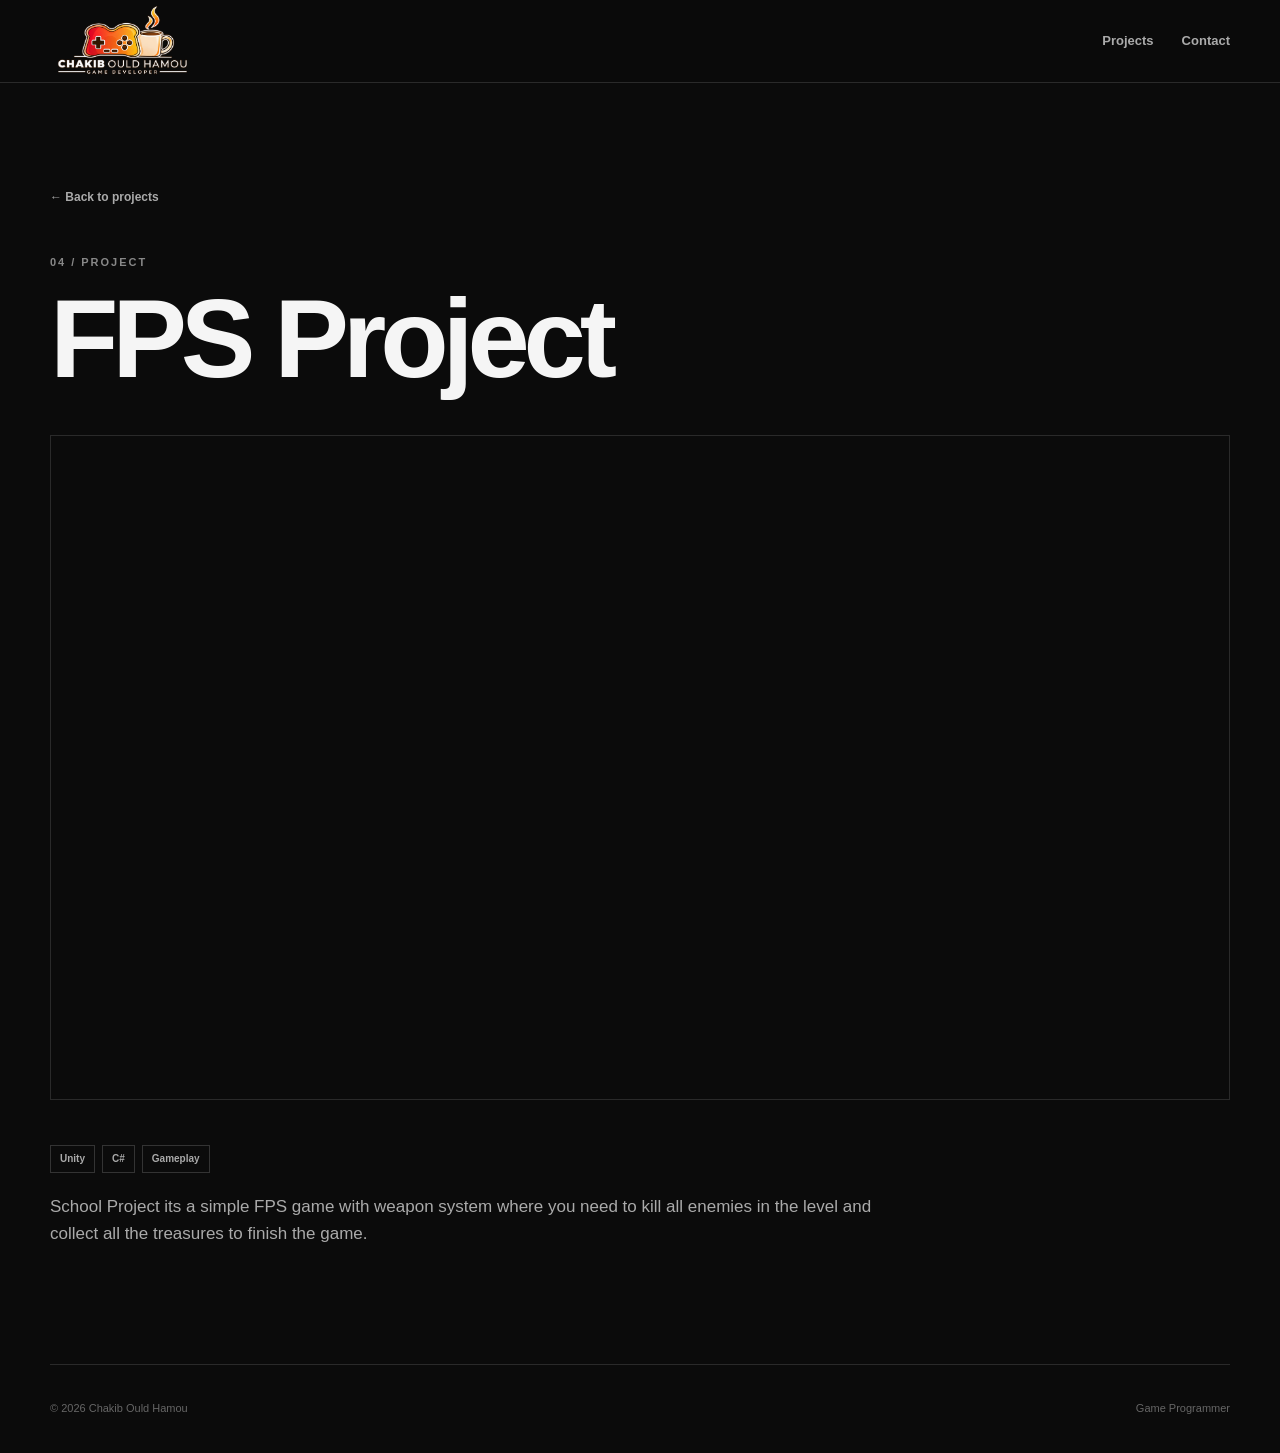
<file: Website/projects/project-04.html>
<!doctype html>
<html>
  <head>
    <meta charset="utf-8">
    <meta name="viewport" content="width=device-width,initial-scale=1">
    <title>
      FPS Project — Chakib Ould Hamou
    </title>
    <link rel="stylesheet" href="../style.css">
  </head>
  <body>
    <header class="site-header">
      <div class="container header-inner">
        <a class="brand" href="../index.html">
          <img src="../assets/logoColor.png">
        </a>
        <nav class="nav" style="display:flex">
          <a href="../index.html#projects">
            Projects
          </a>
          <a href="../index.html#contact">
            Contact
          </a>
        </nav>
      </div>
    </header>
    <main class="project-page container">
      <a class="back" href="../index.html#projects">
        ← Back to projects
      </a>
      <p class="eyebrow" style="margin-top:45px">
        04 / Project
      </p>
      <h1>
        FPS Project
      </h1>
      <div class="project-hero-image">
        <iframe
      src="https://www.youtube.com/embed/9FB95-g_R0I"
      title="FPS Project Gameplay"
      allow="accelerometer; autoplay; clipboard-write; encrypted-media; gyroscope; picture-in-picture"
      allowfullscreen>
        </iframe>
      </div>
      <div class="project-content">
        <div class="tags">
          <span>
            Unity
          </span>
          <span>
            C#
          </span>
          <span>
            Gameplay
          </span>
         
        </div>
        <p>
          School Project its a simple FPS game with weapon system where you need to kill all enemies in the level and collect all the treasures to finish the game.
        </p>
        
      </div>
    </main>
    <footer class="container footer">
      <span>
        © 2026 Chakib Ould Hamou
      </span>
      <span>
        Game Programmer
      </span>
    </footer>
  </body>
</html>
</file>
<file: style.css>
:root {
--bg:#0b0b0b;
--paper:#111;
--card:#151515;
--ink:#f5f5f5;
--muted:#999;
--line:#2a2a2a;
--max:1180px
}
* {
box-sizing:border-box
}
html {
scroll-behavior:smooth
}
body {
margin:0;
background:var(--bg);
color:var(--ink);
font-family:Arial,Helvetica,sans-serif;
line-height:1.6
}
a {
color:inherit;
text-decoration:none
}
.container {
width:min(calc(100% - 40px),var(--max));
margin:auto
}
.site-header {
position:sticky;
top:0;
z-index:10;
background:rgba(11,11,11,.95);
backdrop-filter:blur(10px);
border-bottom:1px solid var(--line)
}
.about-image {
  width: 180px;
  height: 180px;
  overflow: hidden;
  border-radius: 50%;
}

.about-image img {
  width: 100%;
  height: 100%;
  display: block;
  object-fit: cover;
}
.header-inner {
height:82px;
display:flex;
align-items:center;
justify-content:space-between
}
.brand img {
width:145px;
display:block
}
.nav {
display:flex;
gap:28px
}
.nav a {
font-size:13px;
font-weight:700;
color:#aaa
}
.nav a:hover {
color:#fff
}
.menu-toggle {
display:none;
background:none;
border:0;
color:#fff;
font-size:26px
}
.hero {
min-height:calc(100vh - 82px);
display:grid;
grid-template-columns:1.15fr .85fr;
align-items:center;
gap:70px;
padding:80px 0
}
.eyebrow {
font-size:11px;
letter-spacing:.18em;
font-weight:800;
color:#888;
text-transform:uppercase
}
h1 {
font-size:clamp(58px,9vw,112px);
line-height:.9;
margin:18px 0 28px;
letter-spacing:-.055em
}
.hero p {
max-width:650px;
color:#aaa;
font-size:17px
}
.hero-actions {
display:flex;
gap:12px;
margin-top:34px
}
.button {
display:inline-flex;
padding:13px 19px;
border:1px solid #fff;
font-size:12px;
font-weight:800;
transition:.25s
}
.button-dark {
background:#fff;
color:#111
}
.button-dark:hover {
background:#111;
color:#fff
}
.button-outline {
border-color:#333
}
.button-outline:hover {
background:#fff;
color:#111
}
.hero-logo {
display:grid;
place-items:center
}
.hero-logo img {
width:min(100%,480px)
}
.section {
padding:110px 0
}
.section-heading {
display:flex;
justify-content:space-between;
gap:30px;
align-items:end;
margin-bottom:55px
}
.section-heading h2,.resume h2 {
font-size:clamp(48px,7vw,82px);
line-height:.9;
margin:0;
letter-spacing:-.05em
}
.section-heading p {
max-width:440px;
color:#888
}
.about-grid,.resume-grid {
display:grid;
grid-template-columns:.75fr 1.25fr;
gap:90px
}
.about-copy p {
color:#aaa;
font-size:17px
}
.project-hero-image video {
  width: 100%;
  height: 100%;
  display: block;
  object-fit: cover;
}
.project-hero-image {
  width: 100%;
  overflow: hidden;
}

.project-hero-image iframe {
  width: 100%;
  aspect-ratio: 16 / 9;
  display: block;
  border: 0;
}
.project-video {
  margin-top: 45px;
}

.project-video h2 {
  margin-bottom: 18px;
  font-size: 24px;
}

.project-video video {
  width: 100%;
  display: block;
  border: 1px solid var(--line);
  background: #000;
}
.project-grid {
display:grid;
grid-template-columns:repeat(2,1fr);
gap:20px
}
.project-card {
background:var(--card);
border:1px solid var(--line);
overflow:hidden;
transition:.3s
}
.project-card:hover {
transform:translateY(-5px);
border-color:#444
}
.project-visual {
height:330px;
background:#151515;
overflow:hidden
}
.project-visual img {
width:100%;
height:100%;
display:block;
object-fit:cover
}
.project-info {
padding:28px
}
.project-number {
font-size:11px;
color:#777;
font-weight:800;
letter-spacing:.15em;
margin:0 0 14px
}
.project-info h3 {
font-size:30px;
margin:0 0 12px
}
.project-info>p:not(.project-number) {
color:#999
}
.tags {
display:flex;
gap:7px;
flex-wrap:wrap;
margin:20px 0
}
.tags span {
border:1px solid #333;
padding:5px 9px;
color:#aaa;
font-size:10px;
font-weight:700
}
.text-link {
font-size:12px;
font-weight:800
}
.skills-grid {
display:grid;
grid-template-columns:repeat(4,1fr);
border-top:1px solid var(--line);
border-left:1px solid var(--line)
}
.skill-box {
padding:25px;
border-right:1px solid var(--line);
border-bottom:1px solid var(--line)
}
.skill-box h3 {
font-size:15px;
margin:0 0 12px
}
.skill-box p {
color:#888;
font-size:13px;
margin:0
}
.resume {
background:#111;
border-block:1px solid var(--line)
}
.resume-grid {
grid-template-columns:1fr 1fr;
align-items:center
}
.resume p {
color:#999;
max-width:540px
}
.contact-grid {
display:grid;
grid-template-columns:repeat(4,1fr);
border-top:1px solid var(--line);
border-left:1px solid var(--line)
}
.contact-item {
padding:25px;
border-right:1px solid var(--line);
border-bottom:1px solid var(--line)
}
.contact-item small {
display:block;
color:#666;
font-size:10px;
font-weight:800;
letter-spacing:.15em;
margin-bottom:8px
}
.contact-item a {
font-weight:700;
font-size:14px
}
.footer {
padding:35px 0;
border-top:1px solid var(--line);
display:flex;
justify-content:space-between;
color:#666;
font-size:11px
}
.project-page {
padding:100px 0
}
.project-page h1 {
max-width:850px
}
.project-hero-image {
margin:45px 0;
border:1px solid var(--line)
}
.project-hero-image img {
width:100%;
display:block
}
.project-content {
max-width:850px
}
.project-content p {
color:#aaa;
font-size:17px
}
.back {
font-size:12px;
font-weight:800;
color:#aaa
}
@media(max-width:900px) {
.hero,.about-grid,.resume-grid {
grid-template-columns:1fr
}
.hero-logo {
order:-1
}
.project-grid {
grid-template-columns:1fr
}
.skills-grid {
grid-template-columns:1fr 1fr
}
.contact-grid {
grid-template-columns:1fr 1fr
}
}
@media(max-width:650px) {
.container {
width:calc(100% - 32px)
}
.header-inner {
height:70px
}
.brand img {
width:115px
}
.menu-toggle {
display:block
}
.nav {
display:none;
position:absolute;
top:70px;
left:0;
width:100%;
padding:20px 16px;
background:#0b0b0b;
border-bottom:1px solid var(--line);
flex-direction:column
}
.nav.open {
display:flex
}
.section {
padding:80px 0
}
.project-visual {
height:260px
}
.skills-grid,.contact-grid {
grid-template-columns:1fr
}
.section-heading {
display:block
}
.section-heading p {
margin-top:20px
}
.footer {
display:block
}
}
</file>
<file: Website/style.css>
:root {
--bg:#0b0b0b;
--paper:#111;
--card:#151515;
--ink:#f5f5f5;
--muted:#999;
--line:#2a2a2a;
--max:1180px
}
* {
box-sizing:border-box
}
html {
scroll-behavior:smooth
}
body {
margin:0;
background:var(--bg);
color:var(--ink);
font-family:Arial,Helvetica,sans-serif;
line-height:1.6
}
a {
color:inherit;
text-decoration:none
}
.container {
width:min(calc(100% - 40px),var(--max));
margin:auto
}
.site-header {
position:sticky;
top:0;
z-index:10;
background:rgba(11,11,11,.95);
backdrop-filter:blur(10px);
border-bottom:1px solid var(--line)
}
.about-image {
  width: 180px;
  height: 180px;
  overflow: hidden;
  border-radius: 50%;
}

.about-image img {
  width: 100%;
  height: 100%;
  display: block;
  object-fit: cover;
}
.header-inner {
height:82px;
display:flex;
align-items:center;
justify-content:space-between
}
.brand img {
width:145px;
display:block
}
.nav {
display:flex;
gap:28px
}
.nav a {
font-size:13px;
font-weight:700;
color:#aaa
}
.nav a:hover {
color:#fff
}
.menu-toggle {
display:none;
background:none;
border:0;
color:#fff;
font-size:26px
}
.hero {
min-height:calc(100vh - 82px);
display:grid;
grid-template-columns:1.15fr .85fr;
align-items:center;
gap:70px;
padding:80px 0
}
.eyebrow {
font-size:11px;
letter-spacing:.18em;
font-weight:800;
color:#888;
text-transform:uppercase
}
h1 {
font-size:clamp(58px,9vw,112px);
line-height:.9;
margin:18px 0 28px;
letter-spacing:-.055em
}
.hero p {
max-width:650px;
color:#aaa;
font-size:17px
}
.hero-actions {
display:flex;
gap:12px;
margin-top:34px
}
.button {
display:inline-flex;
padding:13px 19px;
border:1px solid #fff;
font-size:12px;
font-weight:800;
transition:.25s
}
.button-dark {
background:#fff;
color:#111
}
.button-dark:hover {
background:#111;
color:#fff
}
.button-outline {
border-color:#333
}
.button-outline:hover {
background:#fff;
color:#111
}
.hero-logo {
display:grid;
place-items:center
}
.hero-logo img {
width:min(100%,480px)
}
.section {
padding:110px 0
}
.section-heading {
display:flex;
justify-content:space-between;
gap:30px;
align-items:end;
margin-bottom:55px
}
.section-heading h2,.resume h2 {
font-size:clamp(48px,7vw,82px);
line-height:.9;
margin:0;
letter-spacing:-.05em
}
.section-heading p {
max-width:440px;
color:#888
}
.about-grid,.resume-grid {
display:grid;
grid-template-columns:.75fr 1.25fr;
gap:90px
}
.about-copy p {
color:#aaa;
font-size:17px
}
.project-hero-image video {
  width: 100%;
  height: 100%;
  display: block;
  object-fit: cover;
}
.project-hero-image {
  width: 100%;
  overflow: hidden;
}

.project-hero-image iframe {
  width: 100%;
  aspect-ratio: 16 / 9;
  display: block;
  border: 0;
}
.project-video {
  margin-top: 45px;
}

.project-video h2 {
  margin-bottom: 18px;
  font-size: 24px;
}

.project-video video {
  width: 100%;
  display: block;
  border: 1px solid var(--line);
  background: #000;
}
.project-grid {
display:grid;
grid-template-columns:repeat(2,1fr);
gap:20px
}
.project-card {
background:var(--card);
border:1px solid var(--line);
overflow:hidden;
transition:.3s
}
.project-card:hover {
transform:translateY(-5px);
border-color:#444
}
.project-visual {
height:330px;
background:#151515;
overflow:hidden
}
.project-visual img {
width:100%;
height:100%;
display:block;
object-fit:cover
}
.project-info {
padding:28px
}
.project-number {
font-size:11px;
color:#777;
font-weight:800;
letter-spacing:.15em;
margin:0 0 14px
}
.project-info h3 {
font-size:30px;
margin:0 0 12px
}
.project-info>p:not(.project-number) {
color:#999
}
.tags {
display:flex;
gap:7px;
flex-wrap:wrap;
margin:20px 0
}
.tags span {
border:1px solid #333;
padding:5px 9px;
color:#aaa;
font-size:10px;
font-weight:700
}
.text-link {
font-size:12px;
font-weight:800
}
.skills-grid {
display:grid;
grid-template-columns:repeat(4,1fr);
border-top:1px solid var(--line);
border-left:1px solid var(--line)
}
.skill-box {
padding:25px;
border-right:1px solid var(--line);
border-bottom:1px solid var(--line)
}
.skill-box h3 {
font-size:15px;
margin:0 0 12px
}
.skill-box p {
color:#888;
font-size:13px;
margin:0
}
.resume {
background:#111;
border-block:1px solid var(--line)
}
.resume-grid {
grid-template-columns:1fr 1fr;
align-items:center
}
.resume p {
color:#999;
max-width:540px
}
.contact-grid {
display:grid;
grid-template-columns:repeat(4,1fr);
border-top:1px solid var(--line);
border-left:1px solid var(--line)
}
.contact-item {
padding:25px;
border-right:1px solid var(--line);
border-bottom:1px solid var(--line)
}
.contact-item small {
display:block;
color:#666;
font-size:10px;
font-weight:800;
letter-spacing:.15em;
margin-bottom:8px
}
.contact-item a {
font-weight:700;
font-size:14px
}
.footer {
padding:35px 0;
border-top:1px solid var(--line);
display:flex;
justify-content:space-between;
color:#666;
font-size:11px
}
.project-page {
padding:100px 0
}
.project-page h1 {
max-width:850px
}
.project-hero-image {
margin:45px 0;
border:1px solid var(--line)
}
.project-hero-image img {
width:100%;
display:block
}
.project-content {
max-width:850px
}
.project-content p {
color:#aaa;
font-size:17px
}
.back {
font-size:12px;
font-weight:800;
color:#aaa
}
@media(max-width:900px) {
.hero,.about-grid,.resume-grid {
grid-template-columns:1fr
}
.hero-logo {
order:-1
}
.project-grid {
grid-template-columns:1fr
}
.skills-grid {
grid-template-columns:1fr 1fr
}
.contact-grid {
grid-template-columns:1fr 1fr
}
}
@media(max-width:650px) {
.container {
width:calc(100% - 32px)
}
.header-inner {
height:70px
}
.brand img {
width:115px
}
.menu-toggle {
display:block
}
.nav {
display:none;
position:absolute;
top:70px;
left:0;
width:100%;
padding:20px 16px;
background:#0b0b0b;
border-bottom:1px solid var(--line);
flex-direction:column
}
.nav.open {
display:flex
}
.section {
padding:80px 0
}
.project-visual {
height:260px
}
.skills-grid,.contact-grid {
grid-template-columns:1fr
}
.section-heading {
display:block
}
.section-heading p {
margin-top:20px
}
.footer {
display:block
}
}
</file>
